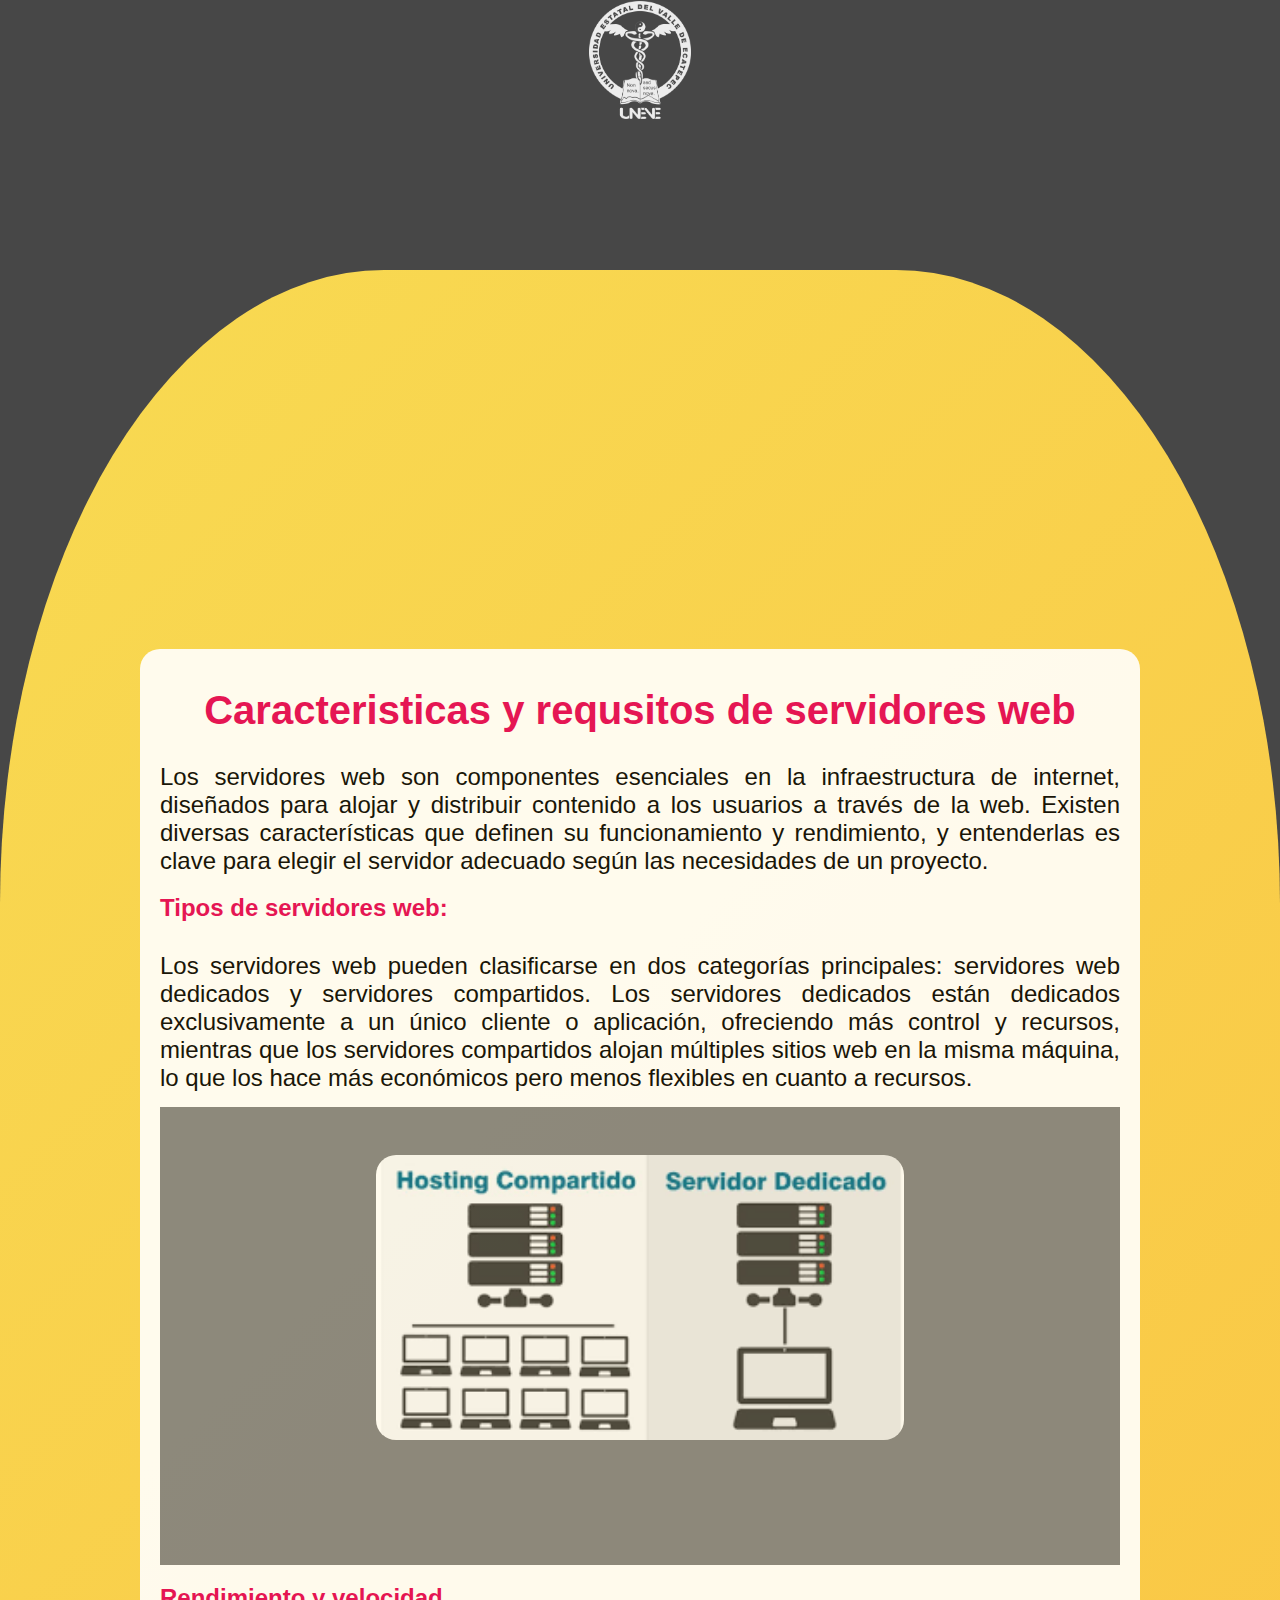
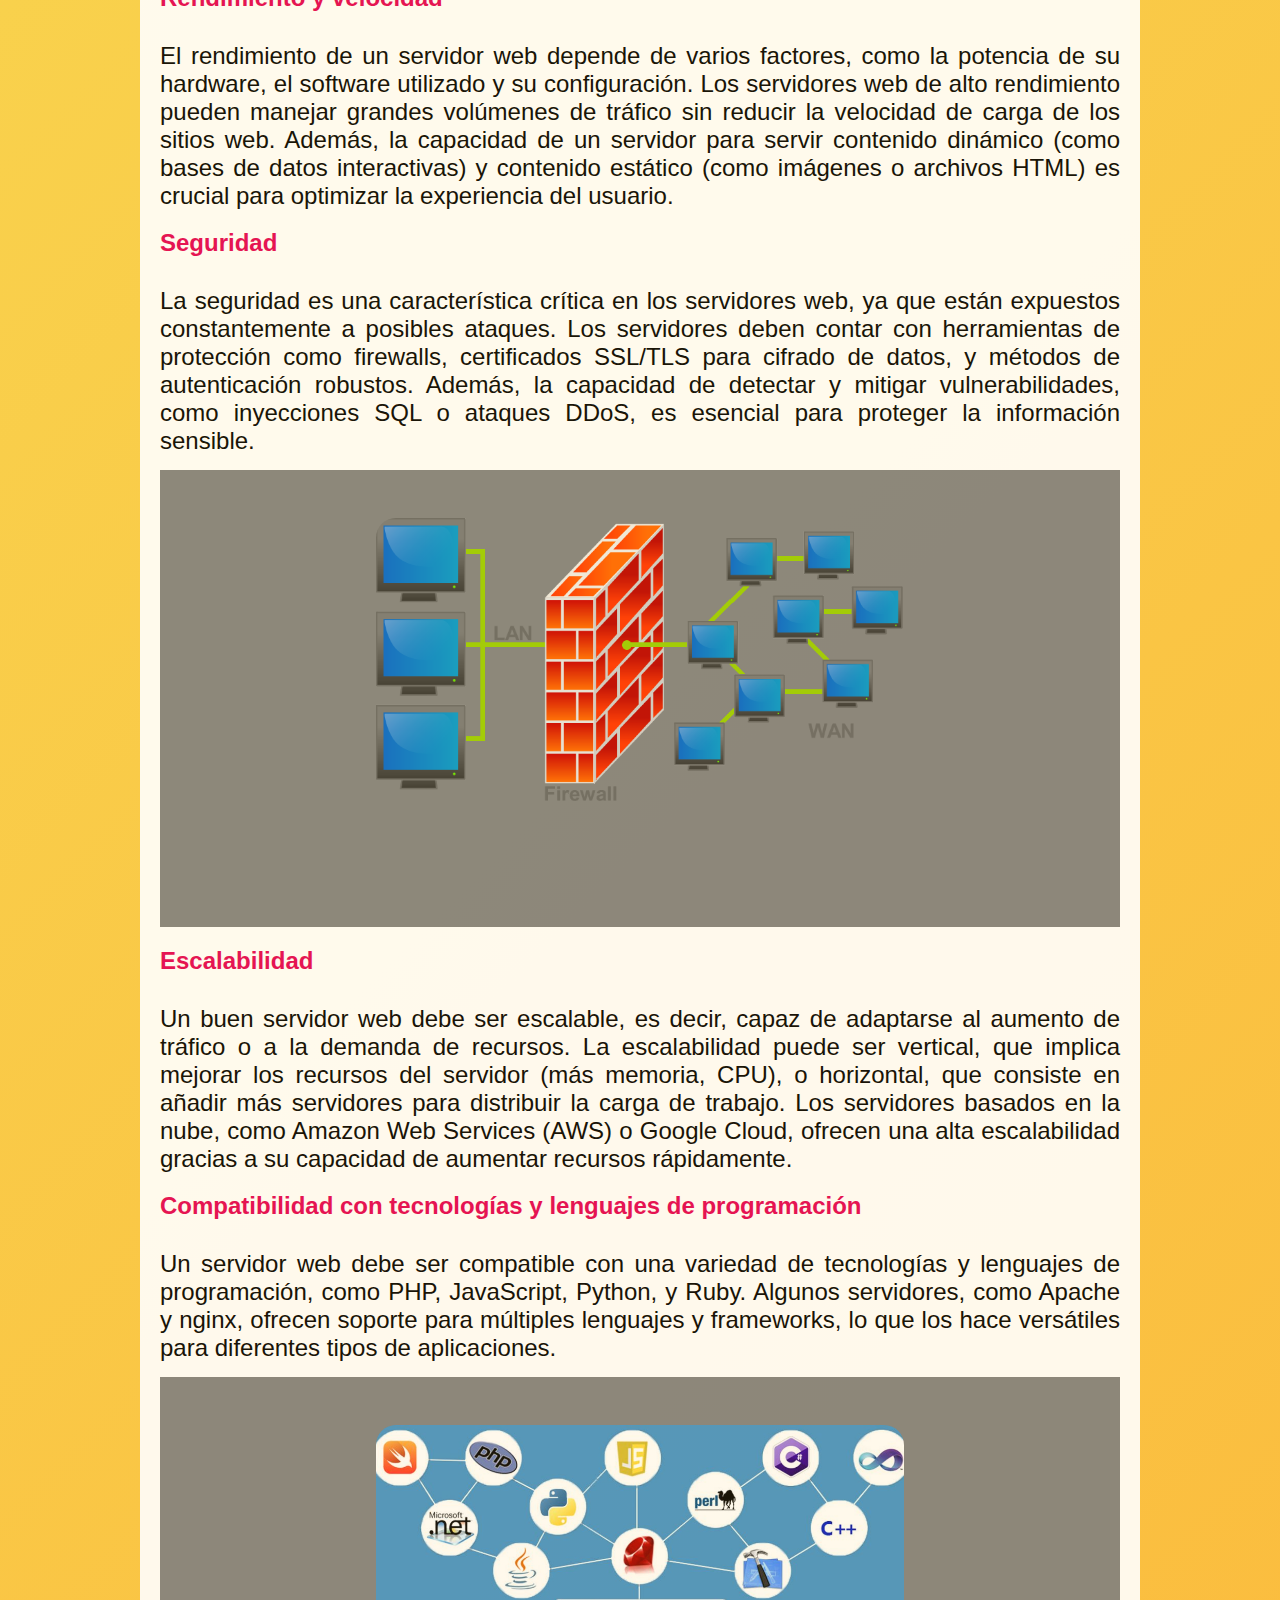
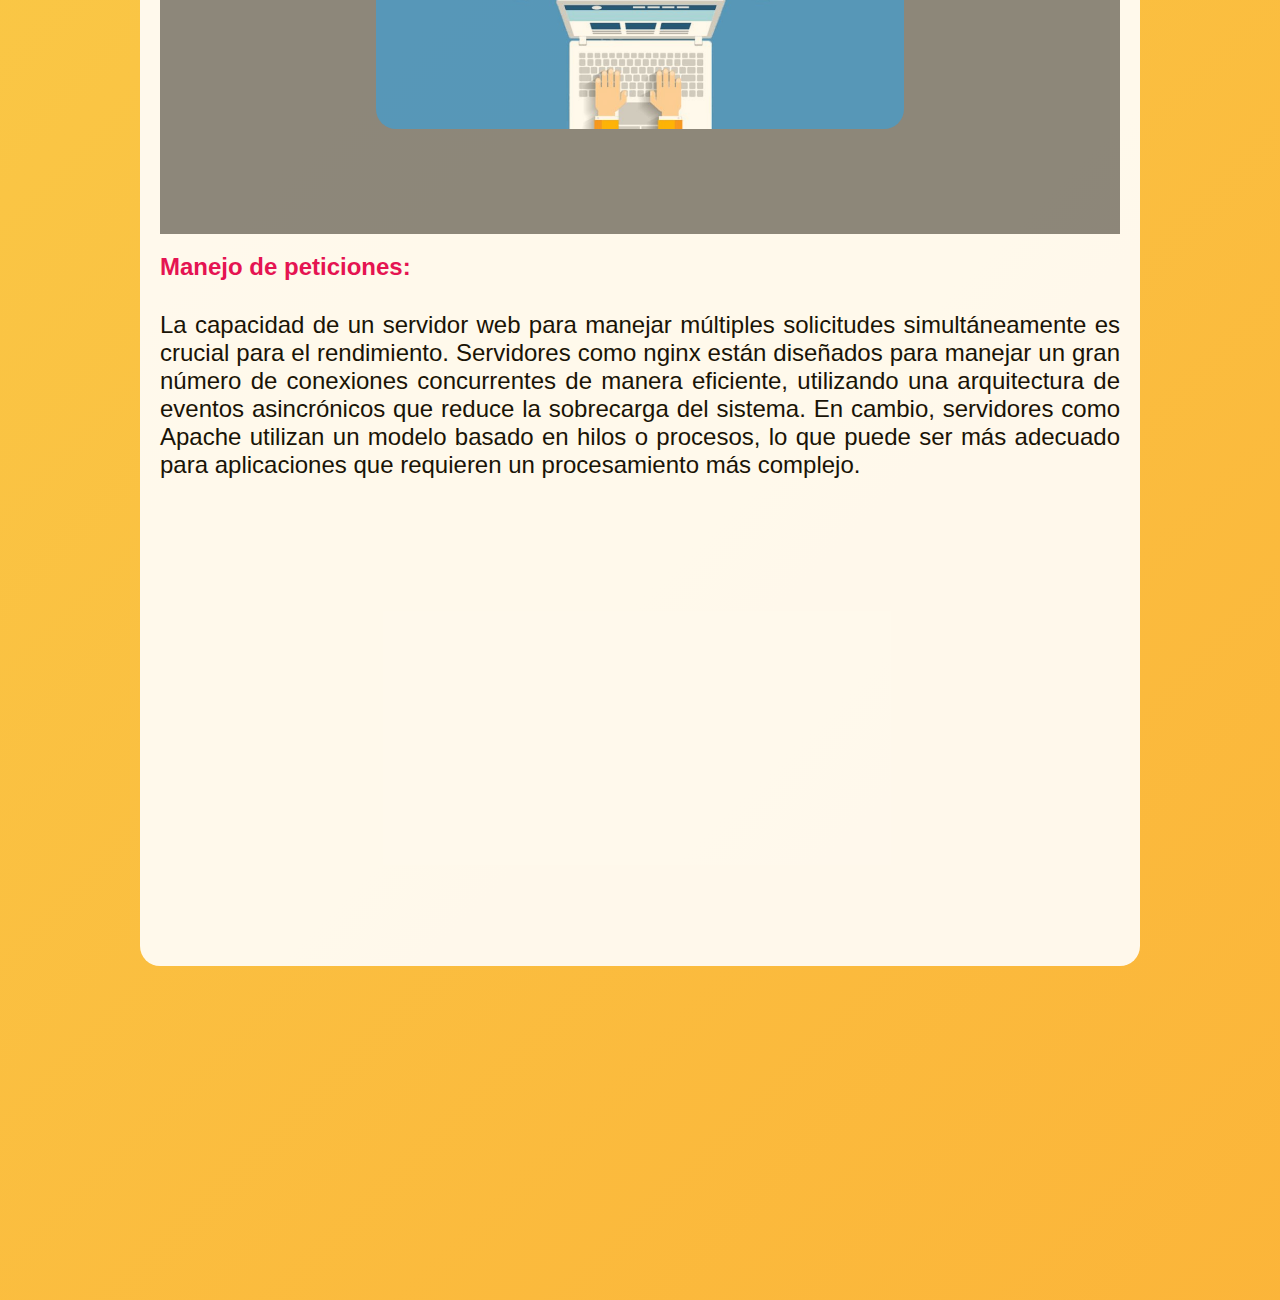
<file: Caracteristicas.html>
<!doctype html>
<html>
<head>
<meta charset="utf-8">
<title>Requisitos</title>
<link rel="icon" hreF="Imagenes/UNEVE.png">
<link rel="stylesheet" href="Css/caracteristicas.css">
</head>

<body>
	<div id="contenedor">
	</div>
	<div id="contenedor2">
		<nav>

<table>
    <tr>
        <td colspan="4"><center><img src="Imagenes/UNEVE.png" id="logo"></center></td>
    </tr>
    <tr>
        <td class="animacion"><a href="Menu.html">MENU</a></td>
    </tr>
</table>
		</nav>
		
	<section id="accesibilidad">
<h1>Caracteristicas y requsitos de servidores web</h1>
		<p>Los servidores web son componentes esenciales en la infraestructura de internet, diseñados para alojar y distribuir contenido a los usuarios a través de la web. Existen diversas características que definen su funcionamiento y rendimiento, y entenderlas es clave para elegir el servidor adecuado según las necesidades de un proyecto.</p>
<h3>Tipos de servidores web:</h3>
<p>Los servidores web pueden clasificarse en dos categorías principales: servidores web dedicados y servidores compartidos. Los servidores dedicados están dedicados exclusivamente a un único cliente o aplicación, ofreciendo más control y recursos, mientras que los servidores compartidos alojan múltiples sitios web en la misma máquina, lo que los hace más económicos pero menos flexibles en cuanto a recursos.</p>
<div class="imagen"><center><img src="Imagenes/Hosting.png" width="50%" height="100%"></center></div>
<h3>Rendimiento y velocidad</h3>
<p>El rendimiento de un servidor web depende de varios factores, como la potencia de su hardware, el software utilizado y su configuración. Los servidores web de alto rendimiento pueden manejar grandes volúmenes de tráfico sin reducir la velocidad de carga de los sitios web. Además, la capacidad de un servidor para servir contenido dinámico (como bases de datos interactivas) y contenido estático (como imágenes o archivos HTML) es crucial para optimizar la experiencia del usuario.</p>
<h3>Seguridad</h3>
<p>La seguridad es una característica crítica en los servidores web, ya que están expuestos constantemente a posibles ataques. Los servidores deben contar con herramientas de protección como firewalls, certificados SSL/TLS para cifrado de datos, y métodos de autenticación robustos. Además, la capacidad de detectar y mitigar vulnerabilidades, como inyecciones SQL o ataques DDoS, es esencial para proteger la información sensible.</p>
	<div class="imagen"><center><img src="Imagenes/Firewall.png" width="50%" height="100%"></center></div>
<h3>Escalabilidad</h3>
<p>Un buen servidor web debe ser escalable, es decir, capaz de adaptarse al aumento de tráfico o a la demanda de recursos. La escalabilidad puede ser vertical, que implica mejorar los recursos del servidor (más memoria, CPU), o horizontal, que consiste en añadir más servidores para distribuir la carga de trabajo. Los servidores basados en la nube, como Amazon Web Services (AWS) o Google Cloud, ofrecen una alta escalabilidad gracias a su capacidad de aumentar recursos rápidamente.</p>
		<h3>Compatibilidad con tecnologías y lenguajes de programación</h3>
<p>Un servidor web debe ser compatible con una variedad de tecnologías y lenguajes de programación, como PHP, JavaScript, Python, y Ruby. Algunos servidores, como Apache y nginx, ofrecen soporte para múltiples lenguajes y frameworks, lo que los hace versátiles para diferentes tipos de aplicaciones.</p>
		<div class="imagen"><center><img src="Imagenes/lenguajes.jpeg" ></center></div>
<h3>Manejo de peticiones:</h3>
<p>La capacidad de un servidor web para manejar múltiples solicitudes simultáneamente es crucial para el rendimiento. Servidores como nginx están diseñados para manejar un gran número de conexiones concurrentes de manera eficiente, utilizando una arquitectura de eventos asincrónicos que reduce la sobrecarga del sistema. En cambio, servidores como Apache utilizan un modelo basado en hilos o procesos, lo que puede ser más adecuado para aplicaciones que requieren un procesamiento más complejo.</p>
    </section>
	</div>
</body>
</html>
</file>
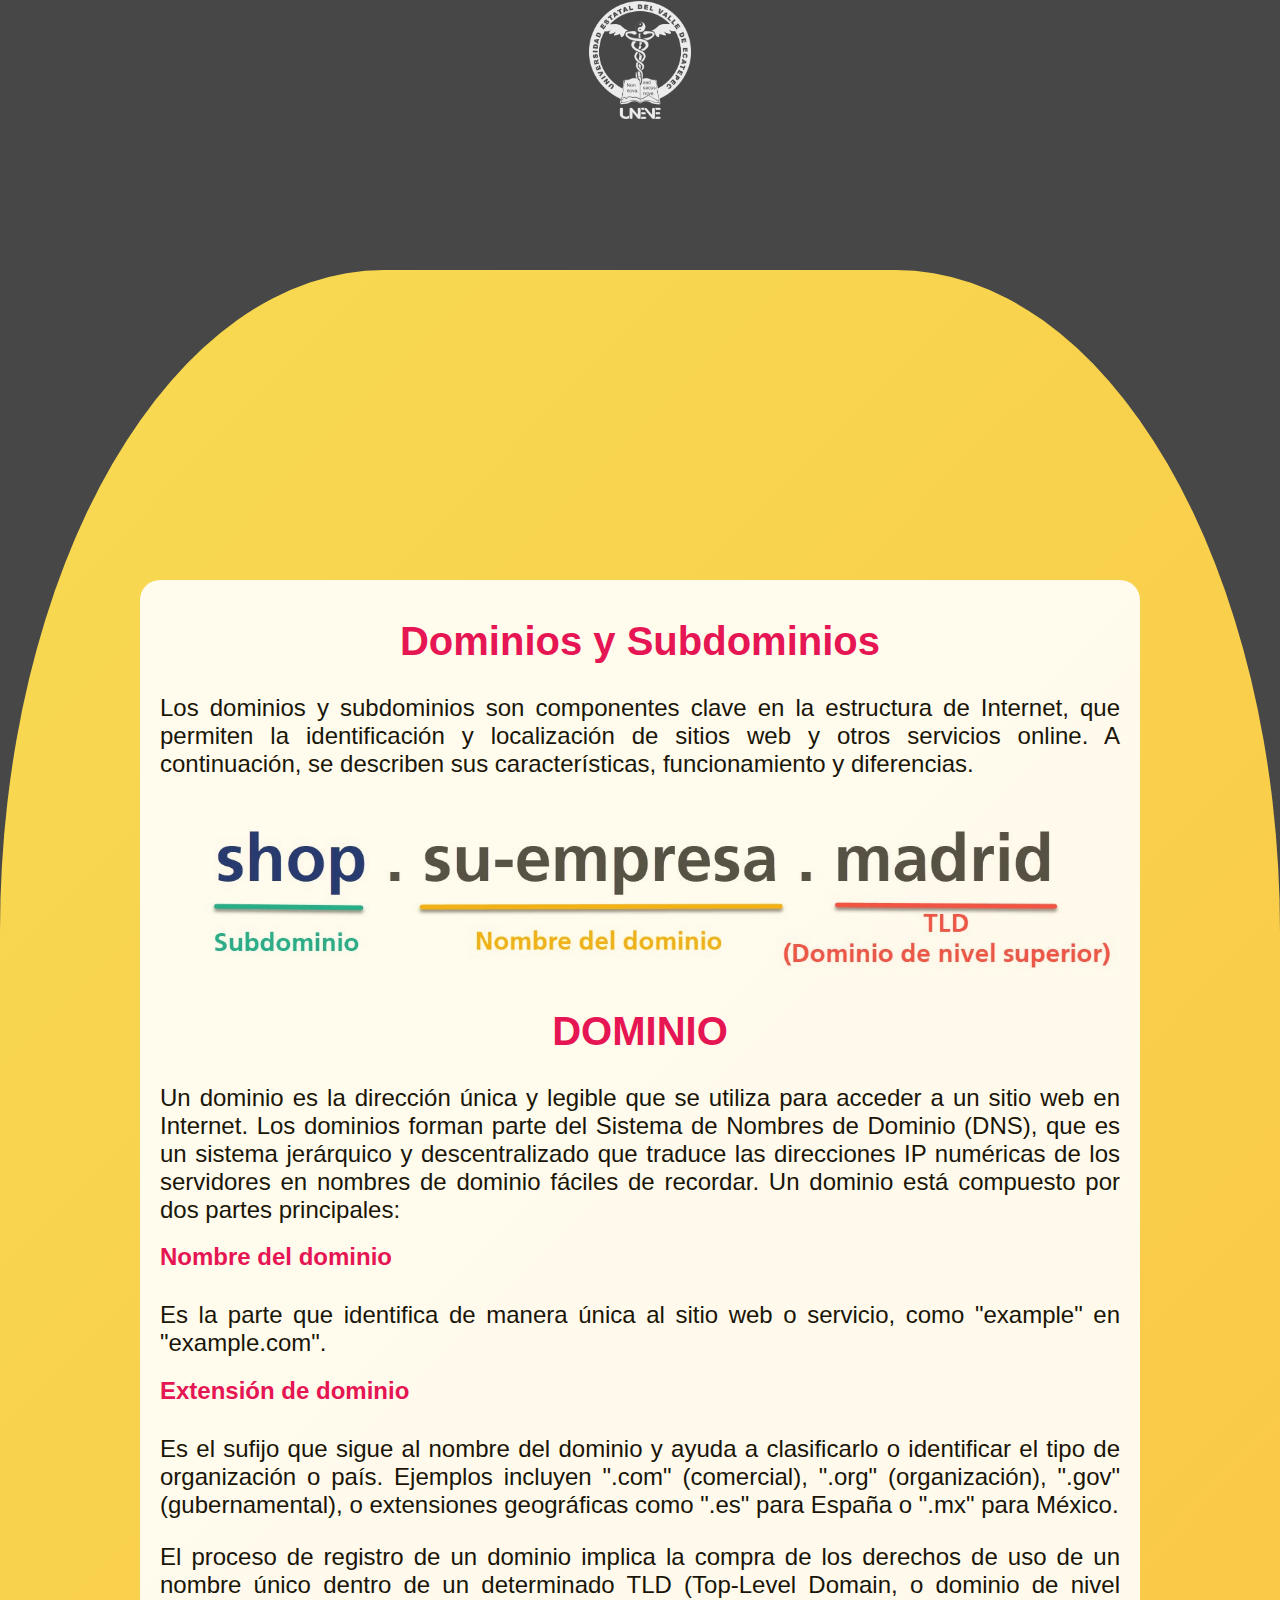
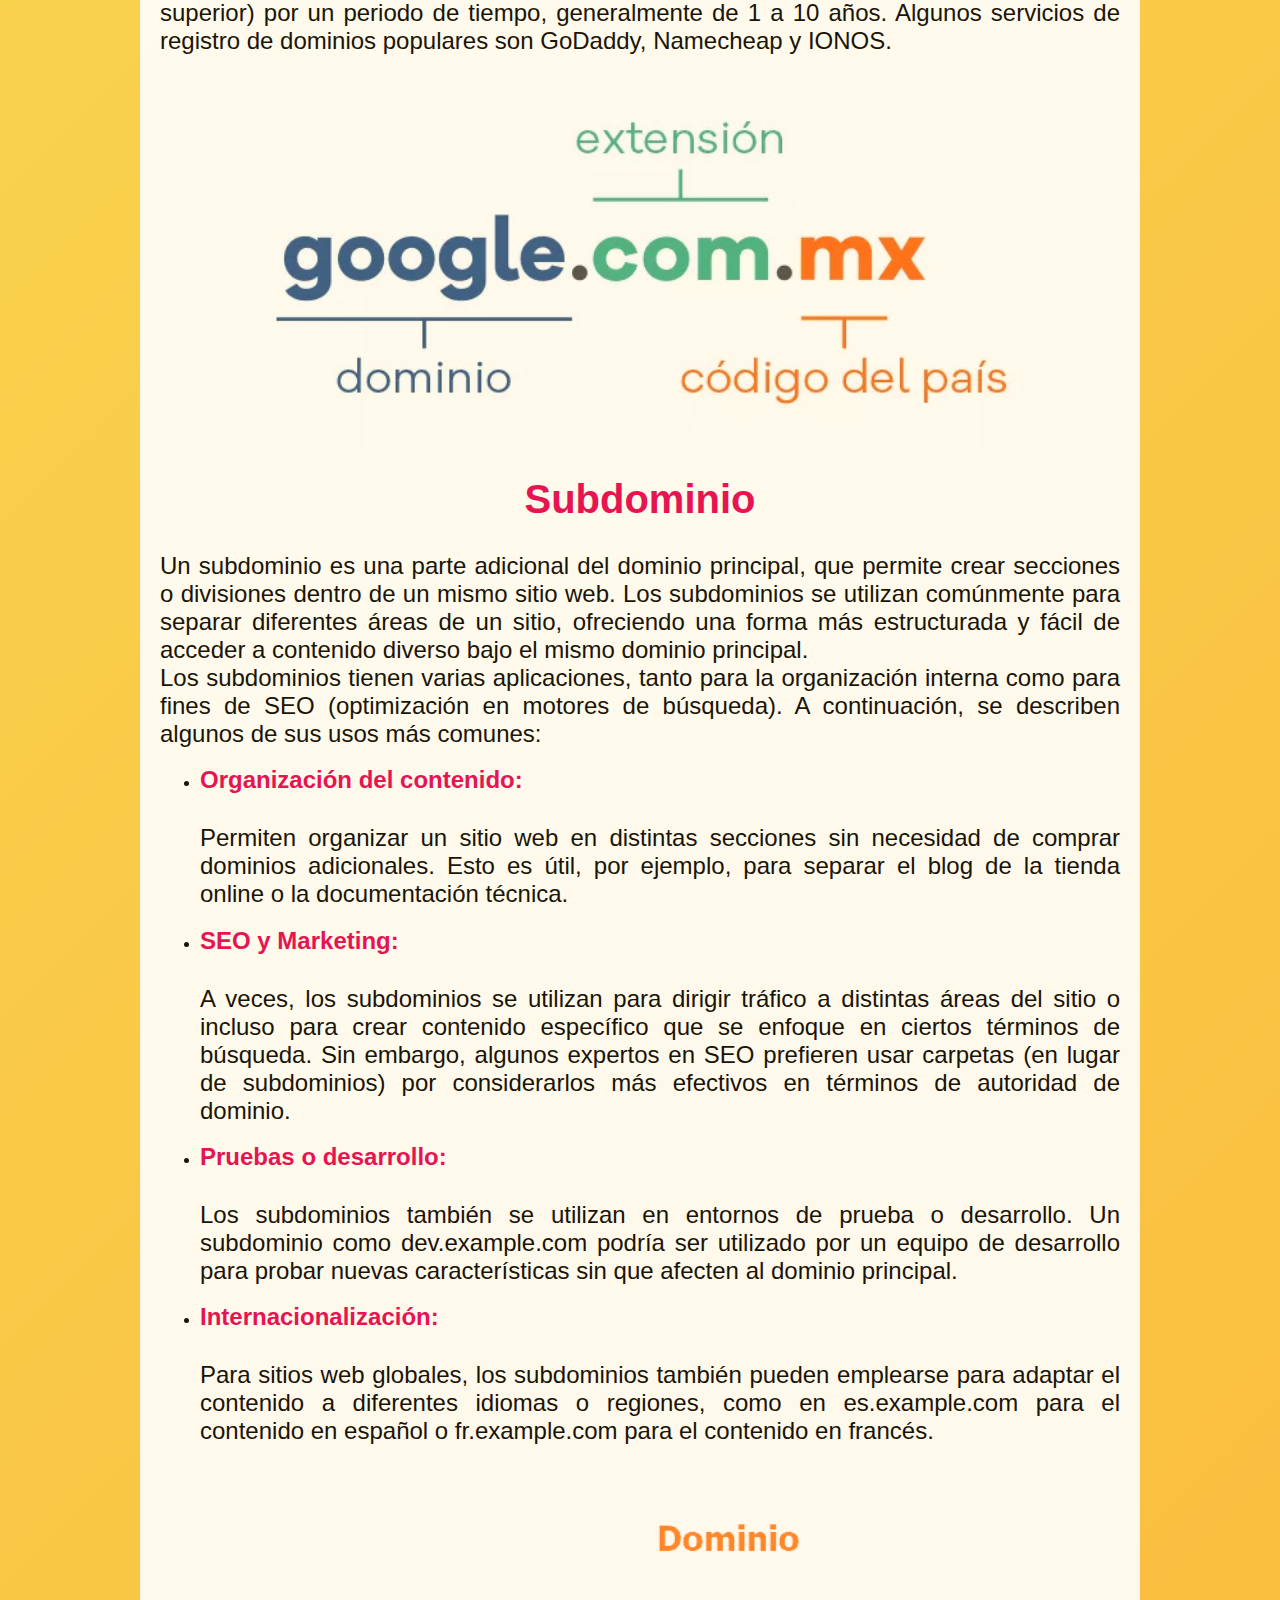
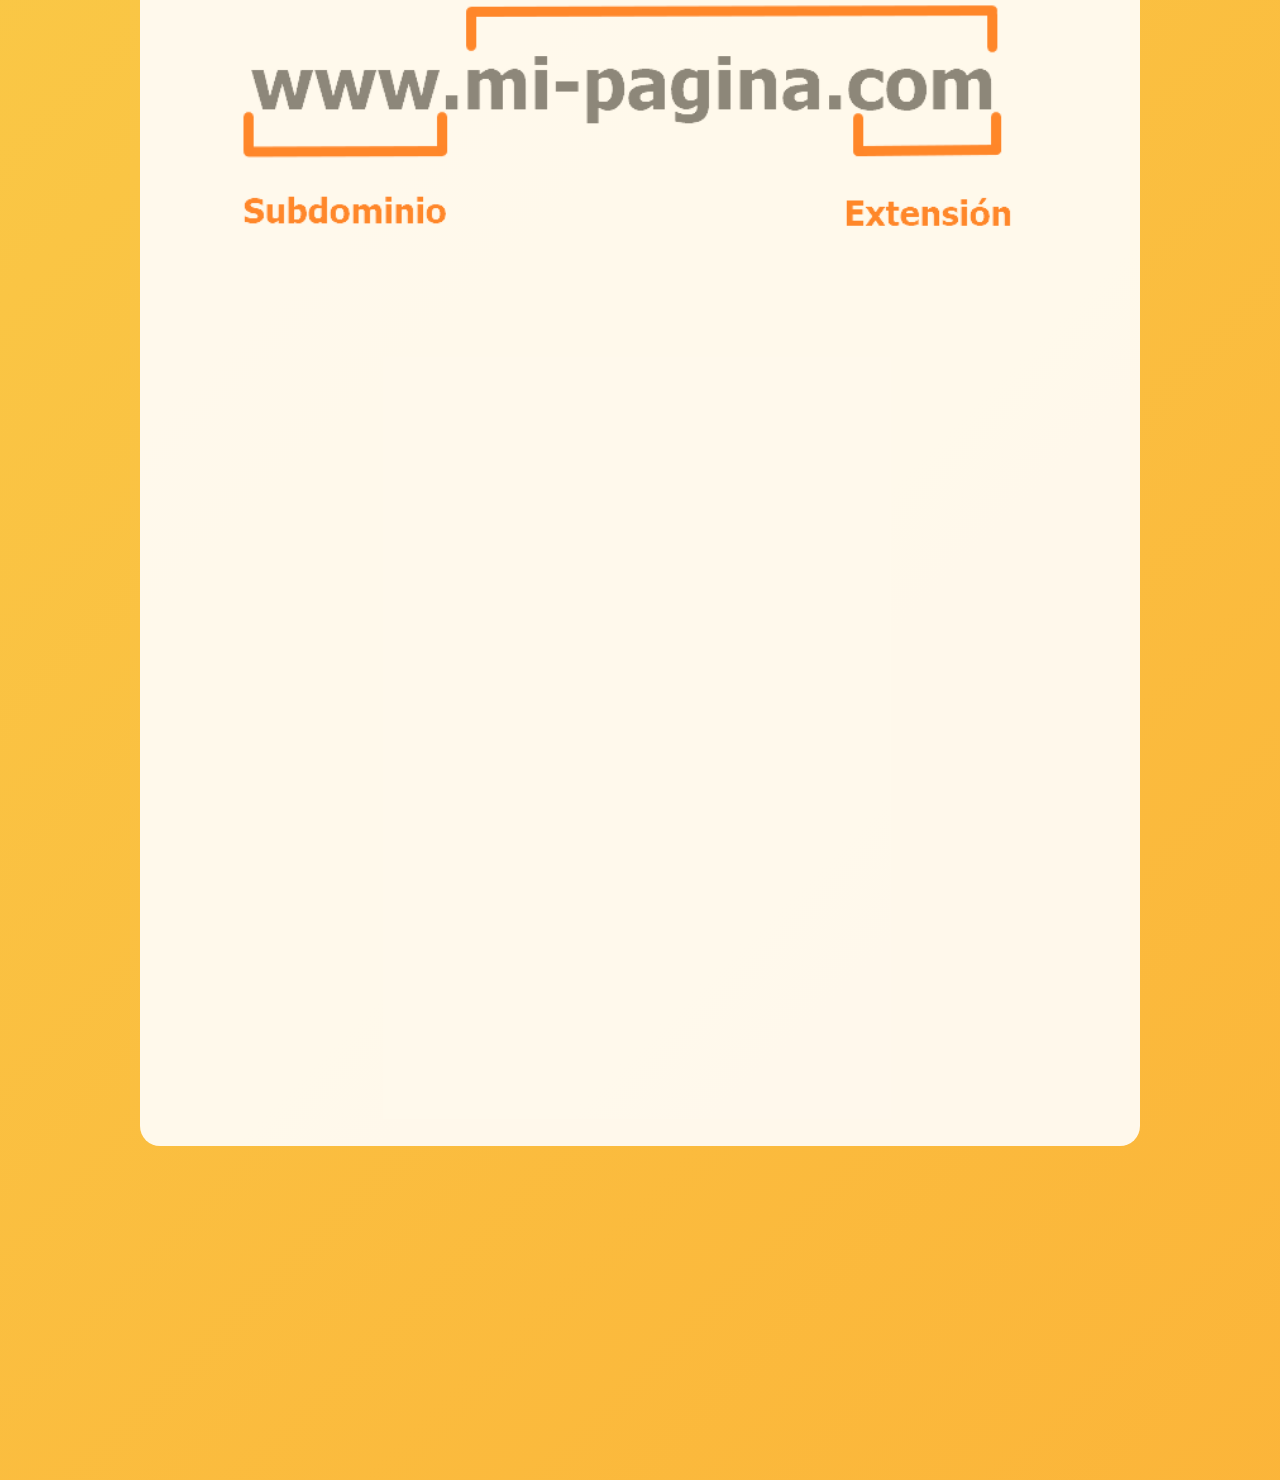
<file: Dominio y subdominio.html>
<!doctype html>
<html>
<head>
<meta charset="utf-8">
<title>Dominio y subdominio</title>
<link rel="icon" hreF="Imagenes/UNEVE.png">
<link rel="stylesheet" href="Css/dominios.css">
</head>

<body>
	<div id="contenedor">
	</div>
	<div id="contenedor2">
		<nav>

<table>
    <tr>
        <td colspan="4"><center><img src="Imagenes/UNEVE.png" id="logo"></center></td>
    </tr>
    <tr>
        <td class="animacion"><a href="Menu.html">MENU</a></td>
    </tr>
</table>
		</nav>
		
	<section id="accesibilidad">
		<h1>Dominios y Subdominios</h1>
<p>Los dominios y subdominios son componentes clave en la estructura de Internet, que permiten la identificación y localización de sitios web y otros servicios online. A continuación, se describen sus características, funcionamiento y diferencias.</p>
		<img src="Imagenes/dominio.png">
		<h1>DOMINIO</h1>
<p>Un dominio es la dirección única y legible que se utiliza para acceder a un sitio web en Internet. Los dominios forman parte del Sistema de Nombres de Dominio (DNS), que es un sistema jerárquico y descentralizado que traduce las direcciones IP numéricas de los servidores en nombres de dominio fáciles de recordar. Un dominio está compuesto por dos partes principales:</p>
<h3>Nombre del dominio</h3>
<p>Es la parte que identifica de manera única al sitio web o servicio, como "example" en "example.com".</p>

<h3>Extensión de dominio</h3>
<p>Es el sufijo que sigue al nombre del dominio y ayuda a clasificarlo o identificar el tipo de organización o país. Ejemplos incluyen ".com" (comercial), ".org" (organización), ".gov" (gubernamental), o extensiones geográficas como ".es" para España o ".mx" para México.</p>
<p>El proceso de registro de un dominio implica la compra de los derechos de uso de un nombre único dentro de un determinado TLD (Top-Level Domain, o dominio de nivel superior) por un periodo de tiempo, generalmente de 1 a 10 años. Algunos servicios de registro de dominios populares son GoDaddy, Namecheap y IONOS.</p>
<img src="Imagenes/mx.webp">
		
<h1>Subdominio</h1>
<p>Un subdominio es una parte adicional del dominio principal, que permite crear secciones o divisiones dentro de un mismo sitio web. Los subdominios se utilizan comúnmente para separar diferentes áreas de un sitio, ofreciendo una forma más estructurada y fácil de acceder a contenido diverso bajo el mismo dominio principal.<br>
Los subdominios tienen varias aplicaciones, tanto para la organización interna como para fines de SEO (optimización en motores de búsqueda). A continuación, se describen algunos de sus usos más comunes:</p>
		
<ul>
  <li>
    <h3>Organización del contenido:</h3>
    <p>Permiten organizar un sitio web en distintas secciones sin necesidad de comprar dominios adicionales. Esto es útil, por ejemplo, para separar el blog de la tienda online o la documentación técnica.</p>
  </li>
  <li>
    <h3>SEO y Marketing:</h3>
    <p>A veces, los subdominios se utilizan para dirigir tráfico a distintas áreas del sitio o incluso para crear contenido específico que se enfoque en ciertos términos de búsqueda. Sin embargo, algunos expertos en SEO prefieren usar carpetas (en lugar de subdominios) por considerarlos más efectivos en términos de autoridad de dominio.</p>
  </li>
  <li>
    <h3>Pruebas o desarrollo:</h3>
    <p>Los subdominios también se utilizan en entornos de prueba o desarrollo. Un subdominio como dev.example.com podría ser utilizado por un equipo de desarrollo para probar nuevas características sin que afecten al dominio principal.</p>
  </li>
  <li>
    <h3>Internacionalización:</h3>
    <p>Para sitios web globales, los subdominios también pueden emplearse para adaptar el contenido a diferentes idiomas o regiones, como en es.example.com para el contenido en español o fr.example.com para el contenido en francés.</p>
  </li>
</ul>
<img src="Imagenes/subdominio.png">
    </section>
	</div>
</body>
</html>
</file>
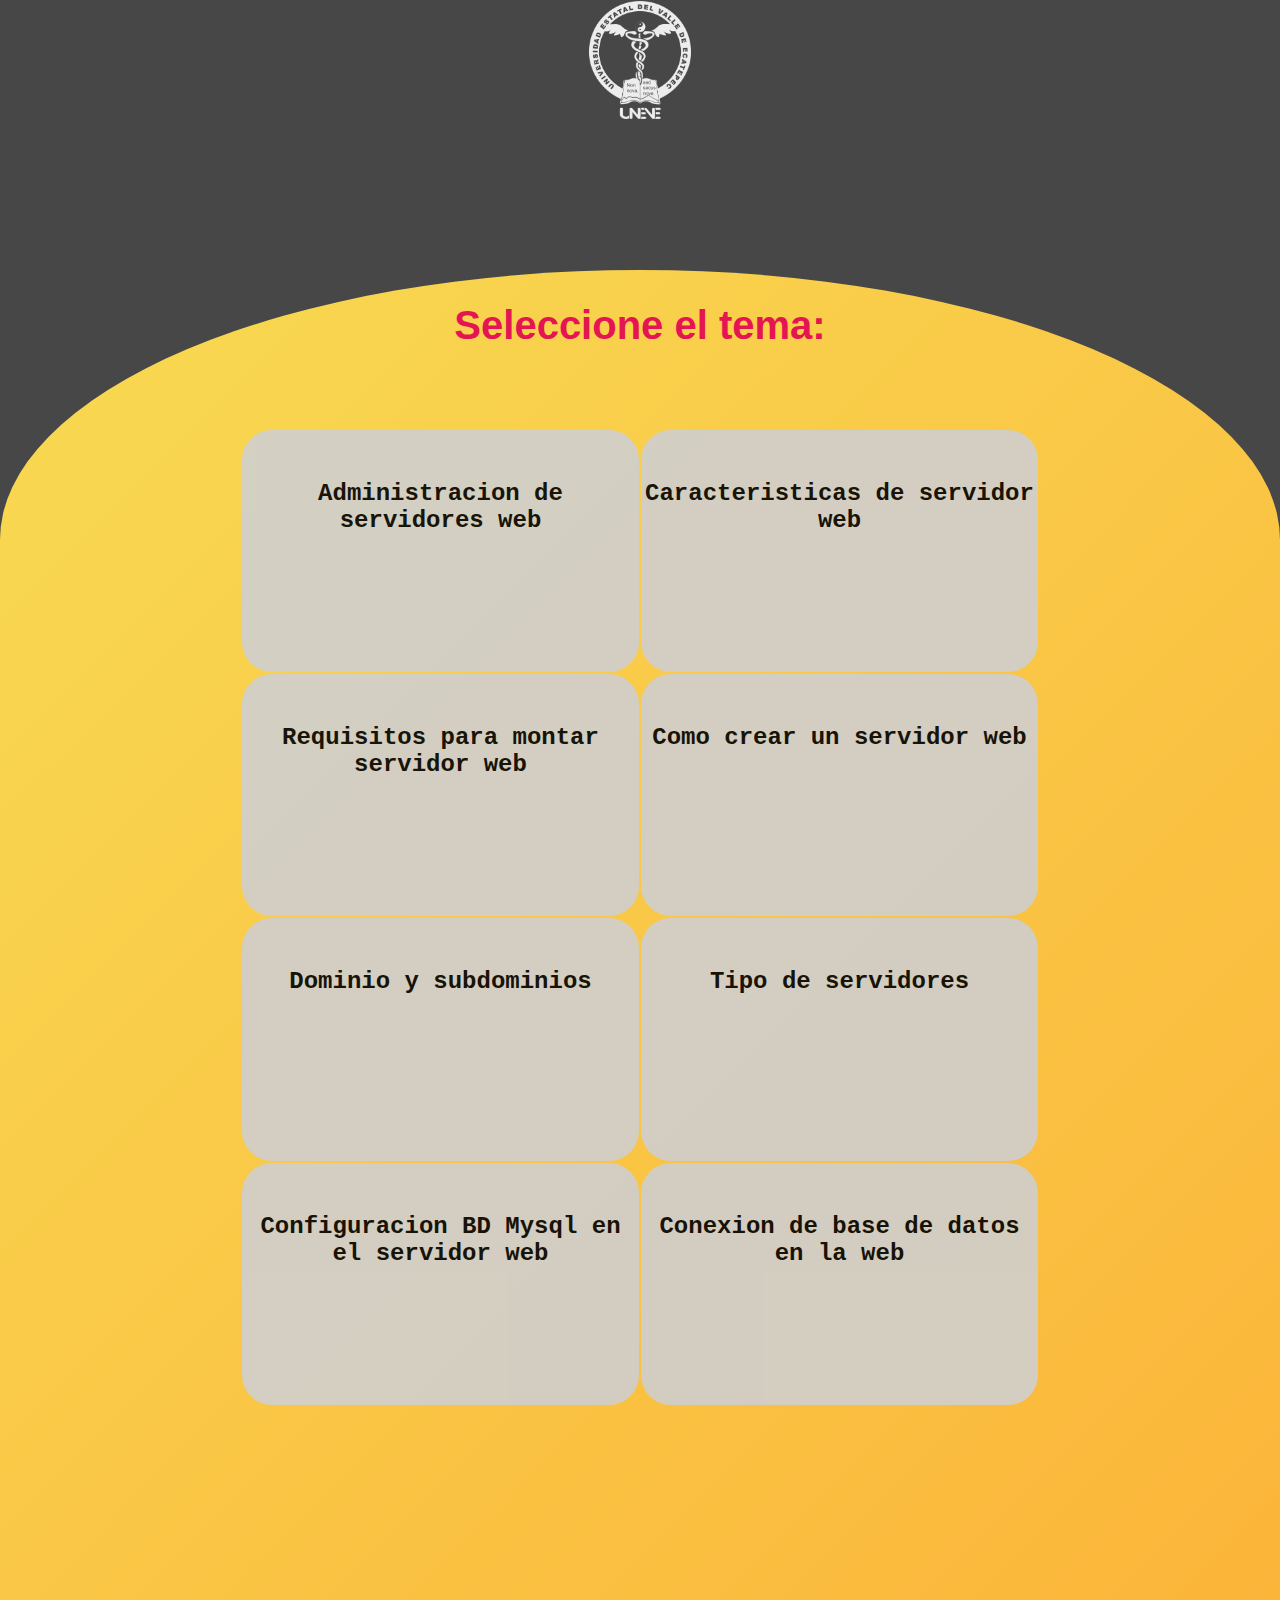
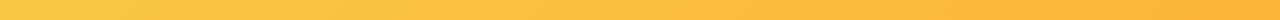
<file: Menu.html>
<!doctype html>
<html>
<head>
<meta charset="utf-8">
<title>Inicio</title>
<link rel="icon" hreF="Imagenes/UNEVE.png">
<link rel="stylesheet" href="Css/menu.css">
</head>

<body>
	<div id="contenedor">
	</div>
	<div id="contenedor2">
		<nav>

<table>
    <tr>
        <td colspan="4"><center><img src="Imagenes/UNEVE.png" id="logo"></center></td>
    </tr>
</table>
		</nav>
		<section id="accesibilidad">
	<h1>Seleccione el tema:</h1>
			<table id="temas">
    <tr>
        <td class="unidad"><a href="Administracion.html">Administracion de servidores web</a></td>
        <td class="unidad"><a href="Requisitos.html">Caracteristicas de servidor web</a></td>
    </tr>
    <tr>
        <td class="unidad"><a href="Caracteristicas.html">Requisitos para montar servidor web</a></td>
        <td class="unidad"><a href="Ejemplo.html">Como crear un servidor web</a></td>
    </tr>
    <tr>
        <td class="unidad"><a href="Dominio y subdominio.html">Dominio y subdominios</a></td>
        <td class="unidad"><a href="tipo de servidores.html">Tipo de servidores</a></td>
    </tr>
	<tr>
        <td class="unidad"><a href="Configurar base de datos.html">Configuracion BD Mysql en el servidor web</a></td>
        <td class="unidad"><a href="conexion base de datos.html">Conexion de base de datos en la web</a></td>
    </tr>
</table>
			
    </section>
	</div>
</body>
</html>
</file>
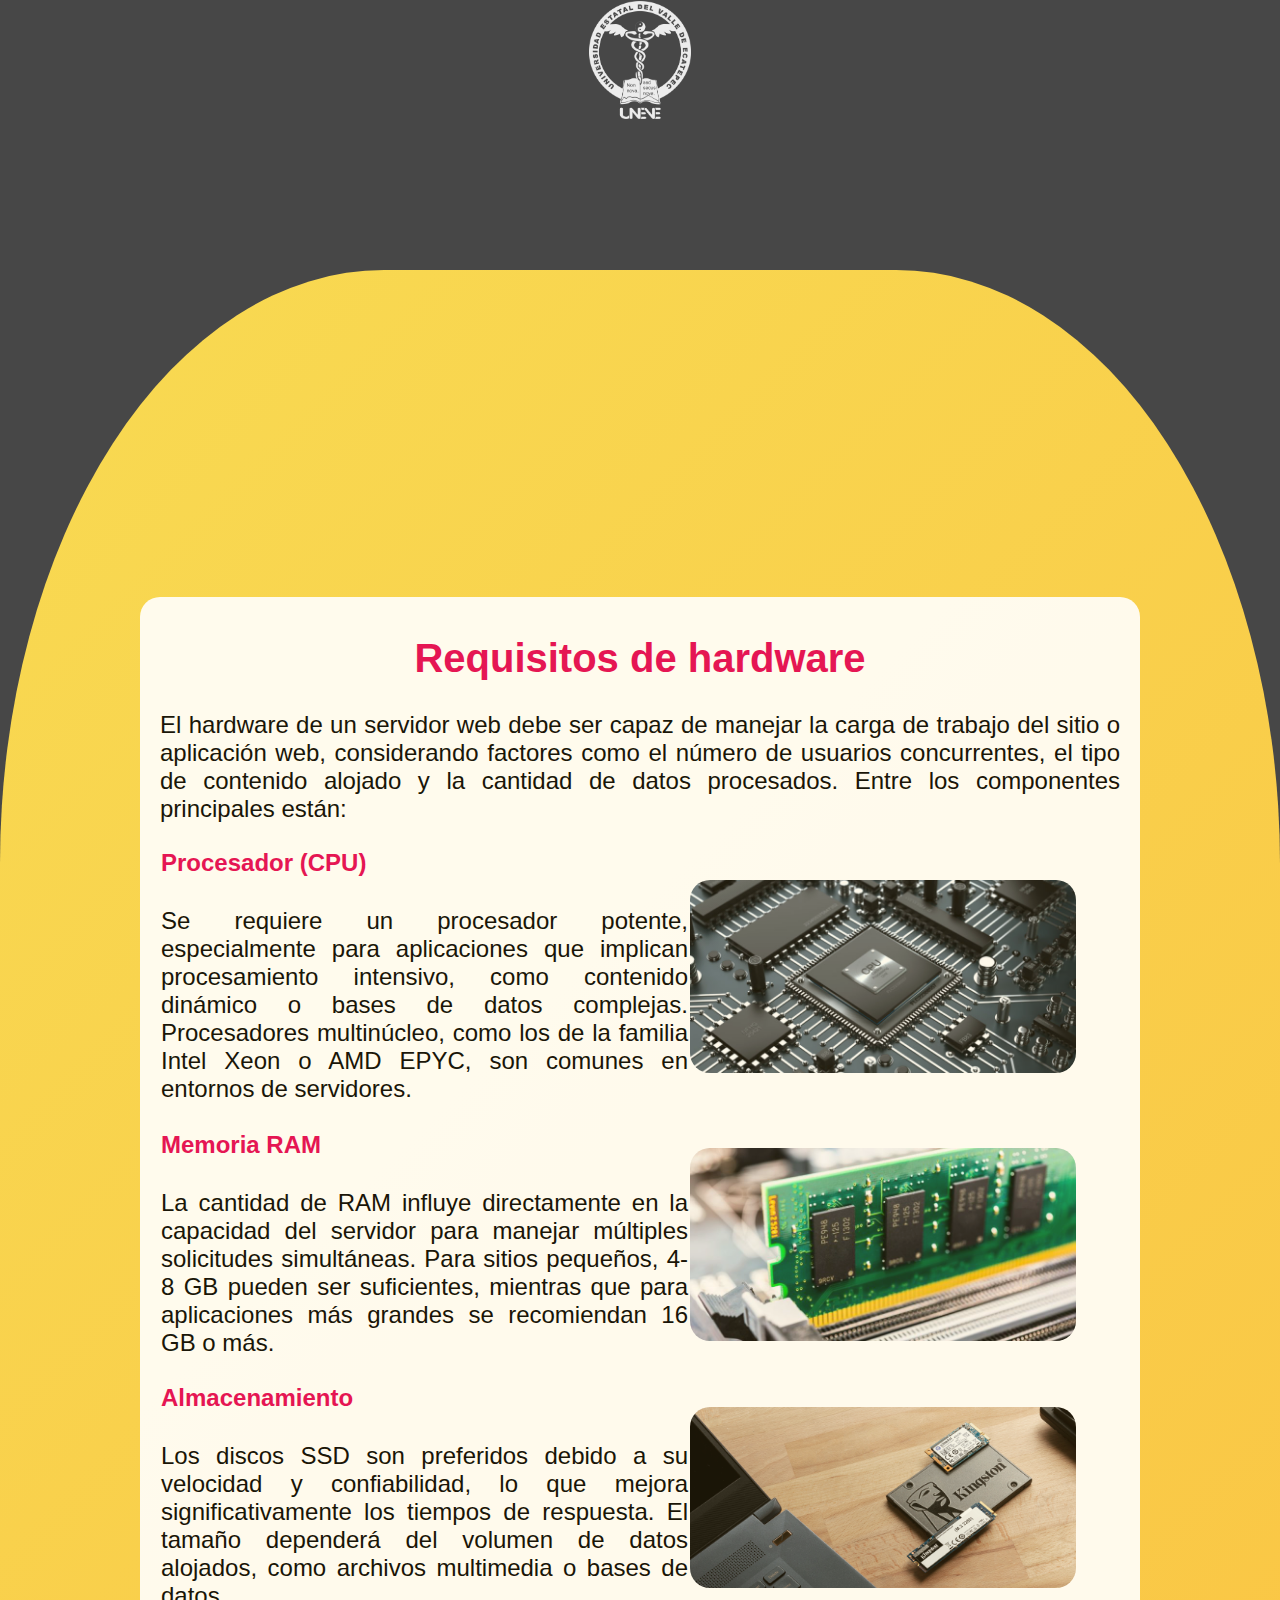
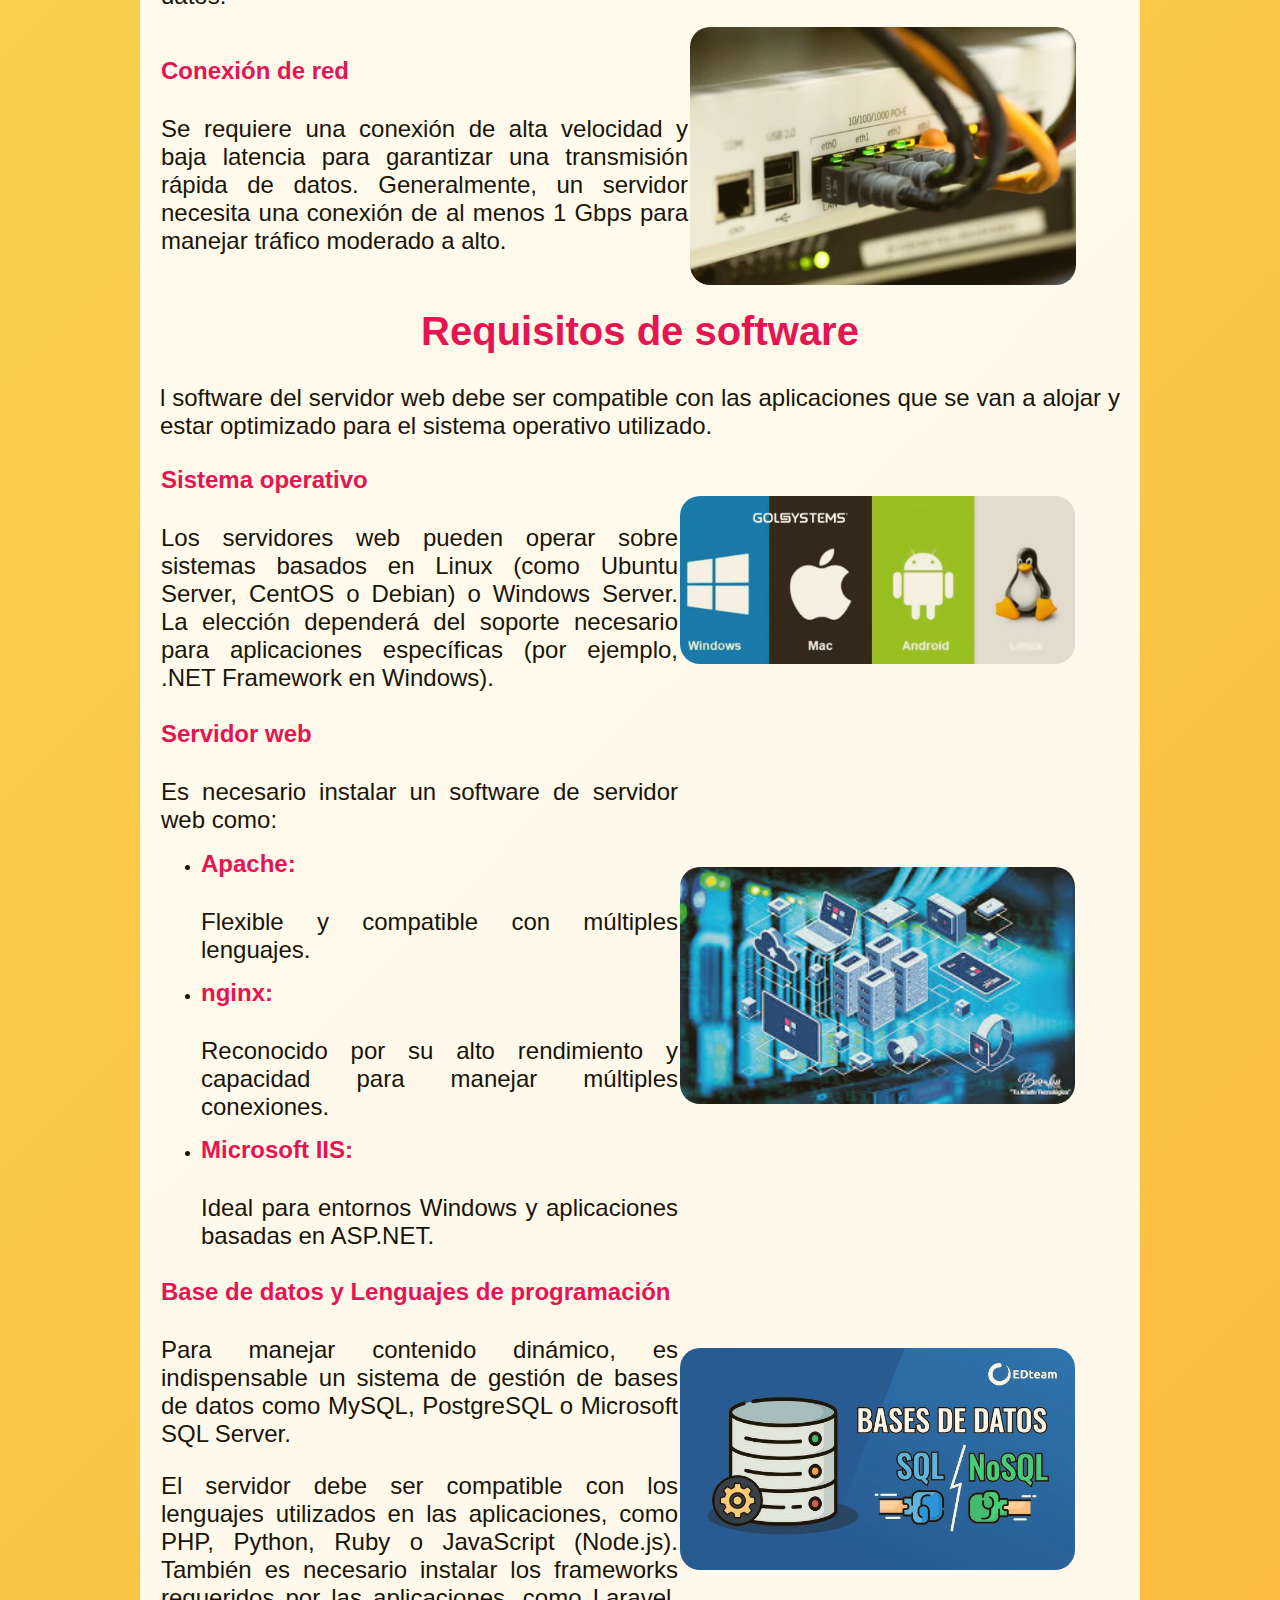
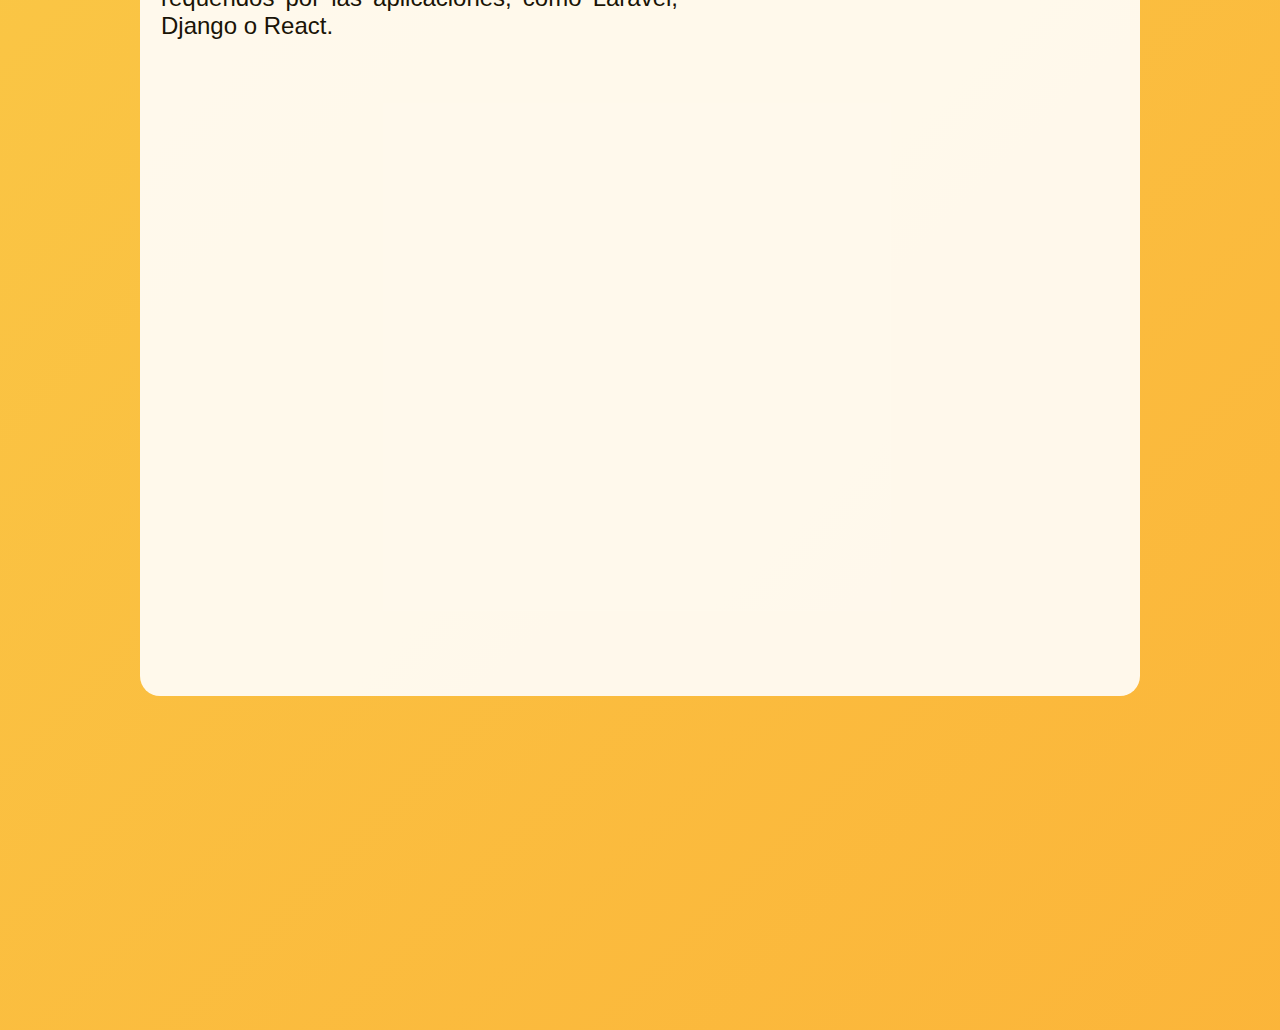
<file: Requisitos.html>
<!doctype html>
<html>
<head>
<meta charset="utf-8">
<title>Caracterisitcas</title>
<link rel="icon" hreF="Imagenes/UNEVE.png">
<link rel="stylesheet" href="Css/requsitos.css">
</head>

<body>
	<div id="contenedor">
	</div>
	<div id="contenedor2">
		<nav>

<table>
    <tr>
        <td colspan="4"><center><img src="Imagenes/UNEVE.png" id="logo"></center></td>
    </tr>
    <tr>
        <td class="animacion"><a href="Menu.html">MENU</a></td>
    </tr>
</table>
		</nav>
		
	<section id="accesibilidad">
<h1>Requisitos de hardware</h1>
<p>El hardware de un servidor web debe ser capaz de manejar la carga de trabajo del sitio o aplicación web, considerando factores como el número de usuarios concurrentes, el tipo de contenido alojado y la cantidad de datos procesados. Entre los componentes principales están:</p>

<table style="border-collapse: collapse; width: 100%; text-align: left;">
  <tr>
    <td>
      <h3>Procesador (CPU)</h3>
      <p>Se requiere un procesador potente, especialmente para aplicaciones que implican procesamiento intensivo, como contenido dinámico o bases de datos complejas. Procesadores multinúcleo, como los de la familia Intel Xeon o AMD EPYC, son comunes en entornos de servidores.</p>
    </td>
    <td><img src="Imagenes/cpu.jpg"></td>
  </tr>
  <tr>
    <td>
      <h3>Memoria RAM</h3>
      <p>La cantidad de RAM influye directamente en la capacidad del servidor para manejar múltiples solicitudes simultáneas. Para sitios pequeños, 4-8 GB pueden ser suficientes, mientras que para aplicaciones más grandes se recomiendan 16 GB o más.</p>
    </td>
    <td><img src="Imagenes/RAM.jpg"></td>
  </tr>
  <tr>
    <td>
      <h3>Almacenamiento</h3>
      <p>Los discos SSD son preferidos debido a su velocidad y confiabilidad, lo que mejora significativamente los tiempos de respuesta. El tamaño dependerá del volumen de datos alojados, como archivos multimedia o bases de datos.</p>
    </td>
    <td><img src="Imagenes/SSD.jpg"></td>
  </tr>
  <tr>
    <td>
      <h3>Conexión de red</h3>
      <p>Se requiere una conexión de alta velocidad y baja latencia para garantizar una transmisión rápida de datos. Generalmente, un servidor necesita una conexión de al menos 1 Gbps para manejar tráfico moderado a alto.</p>
    </td>
    <td><img src="Imagenes/RED.jpg"></td>
  </tr>
</table>
	<h1>Requisitos de software</h1>
<p>l software del servidor web debe ser compatible con las aplicaciones que se van a alojar y estar optimizado para el sistema operativo utilizado.</p>
		
		<table style="border-collapse: collapse; width: 100%; text-align: left;">
  <tr>
    <td>
      <h3>Sistema operativo</h3>
      <p>Los servidores web pueden operar sobre sistemas basados en Linux (como Ubuntu Server, CentOS o Debian) o Windows Server. La elección dependerá del soporte necesario para aplicaciones específicas (por ejemplo, .NET Framework en Windows).</p>
    </td>
    <td><img src="Imagenes/sistema.png"></td>
  </tr>
  <tr>
    <td>
      <h3>Servidor web</h3>
      <p>Es necesario instalar un software de servidor web como:</p>
<ul>
  <li>
    <h3>Apache:</h3>
    <p>Flexible y compatible con múltiples lenguajes.</p>
  </li>
  <li>
    <h3>nginx:</h3>
    <p>Reconocido por su alto rendimiento y capacidad para manejar múltiples conexiones.</p>
  </li>
  <li>
    <h3>Microsoft IIS:</h3>
    <p>Ideal para entornos Windows y aplicaciones basadas en ASP.NET.</p>
  </li>
</ul>
    </td>
    <td><img src="Imagenes/servidor.jpeg"></td>
  </tr>
  <tr>
    <td>
      <h3>Base de datos y Lenguajes de programación</h3>
      <p>Para manejar contenido dinámico, es indispensable un sistema de gestión de bases de datos como MySQL, PostgreSQL o Microsoft SQL Server.</p>
      <p>El servidor debe ser compatible con los lenguajes utilizados en las aplicaciones, como PHP, Python, Ruby o JavaScript (Node.js). También es necesario instalar los frameworks requeridos por las aplicaciones, como Laravel, Django o React.</p>
    </td>
    <td><img src="Imagenes/BD.jpg"></td>
  </tr>
</table>
    </section>
	</div>
</body>
</html>
</file>
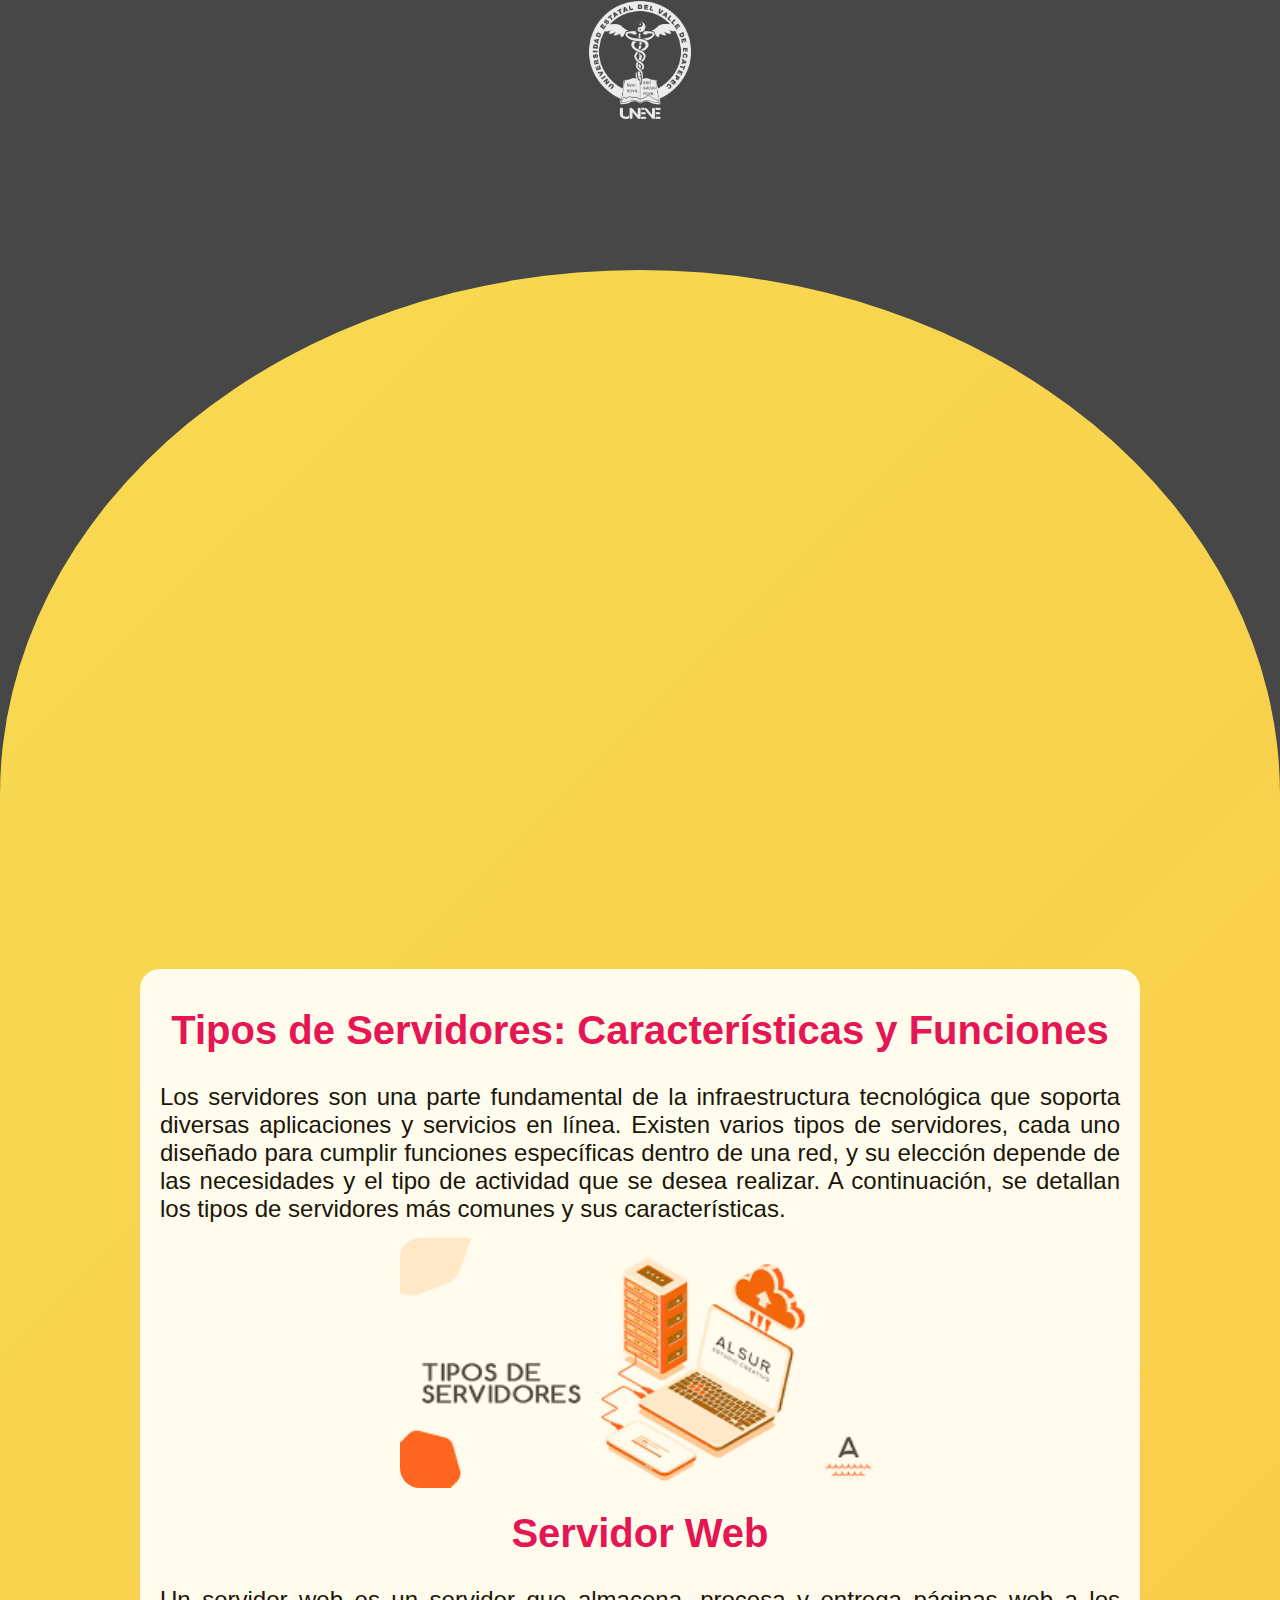
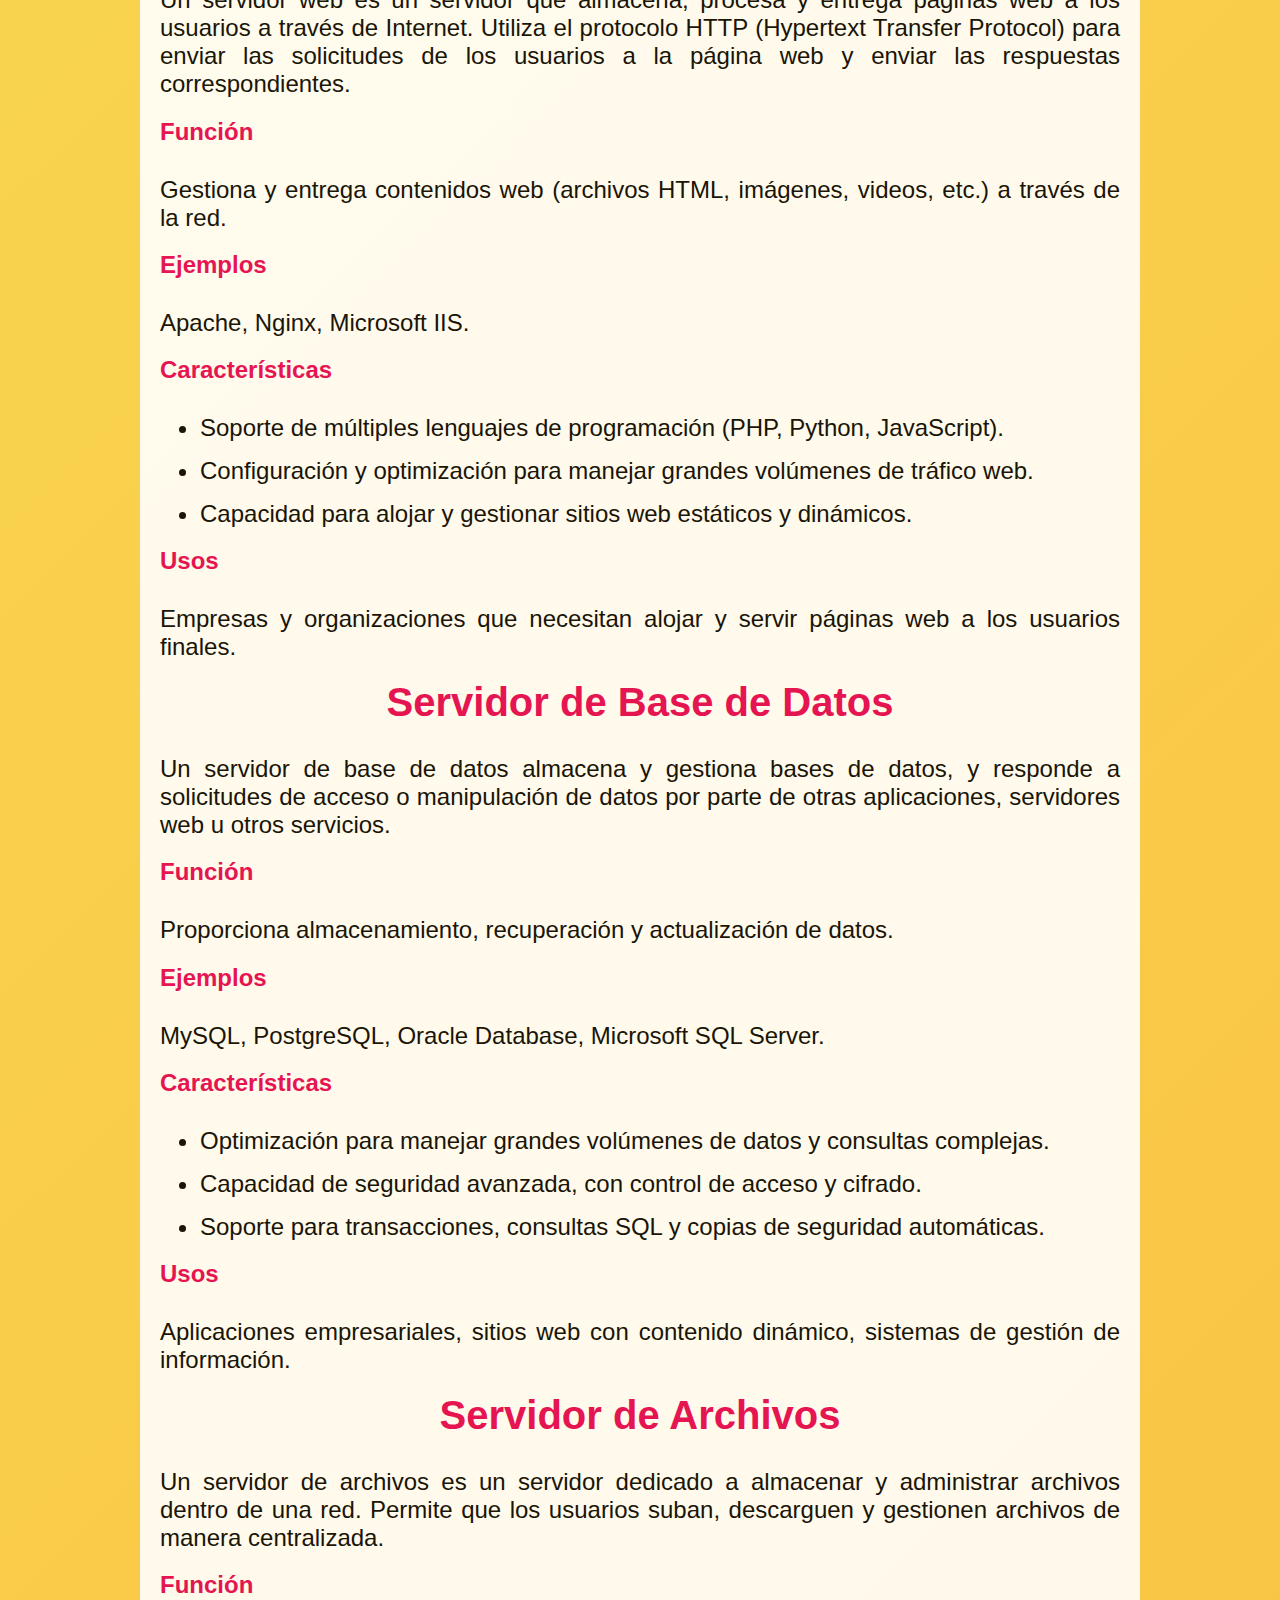
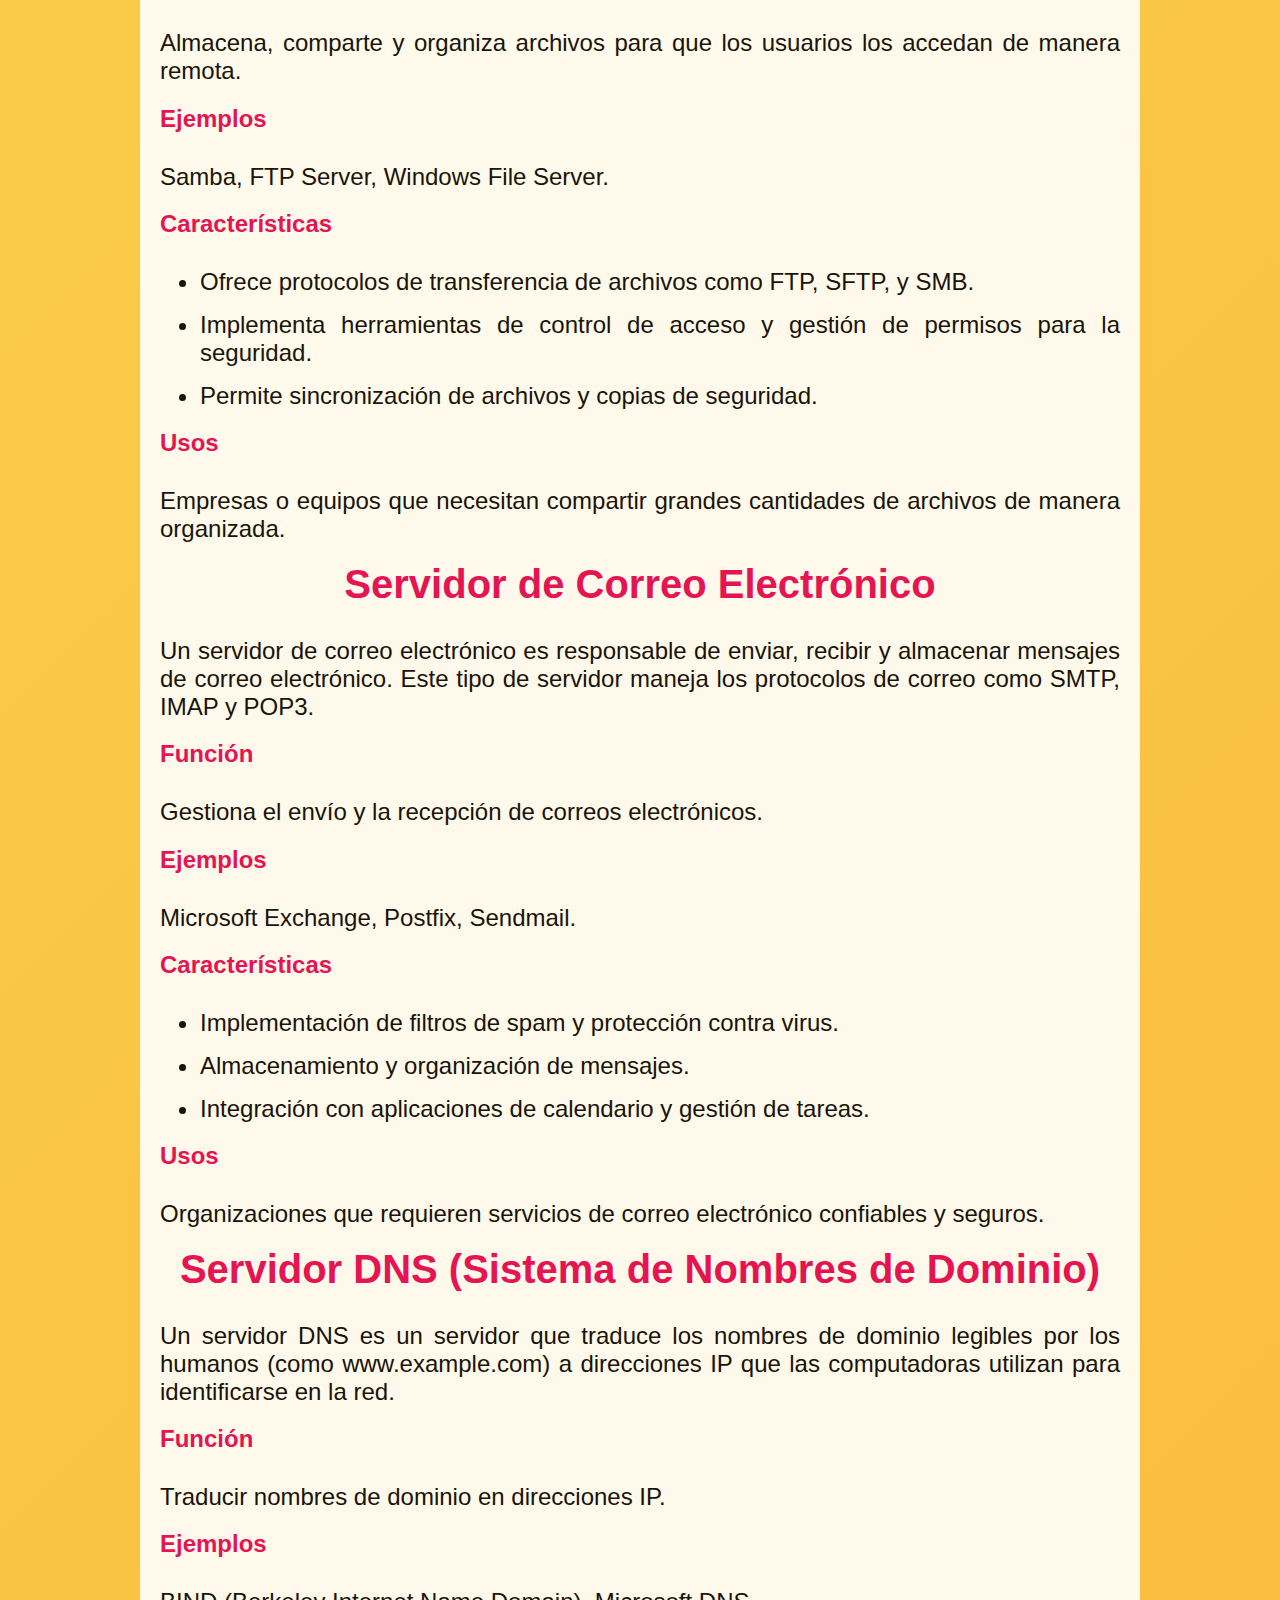
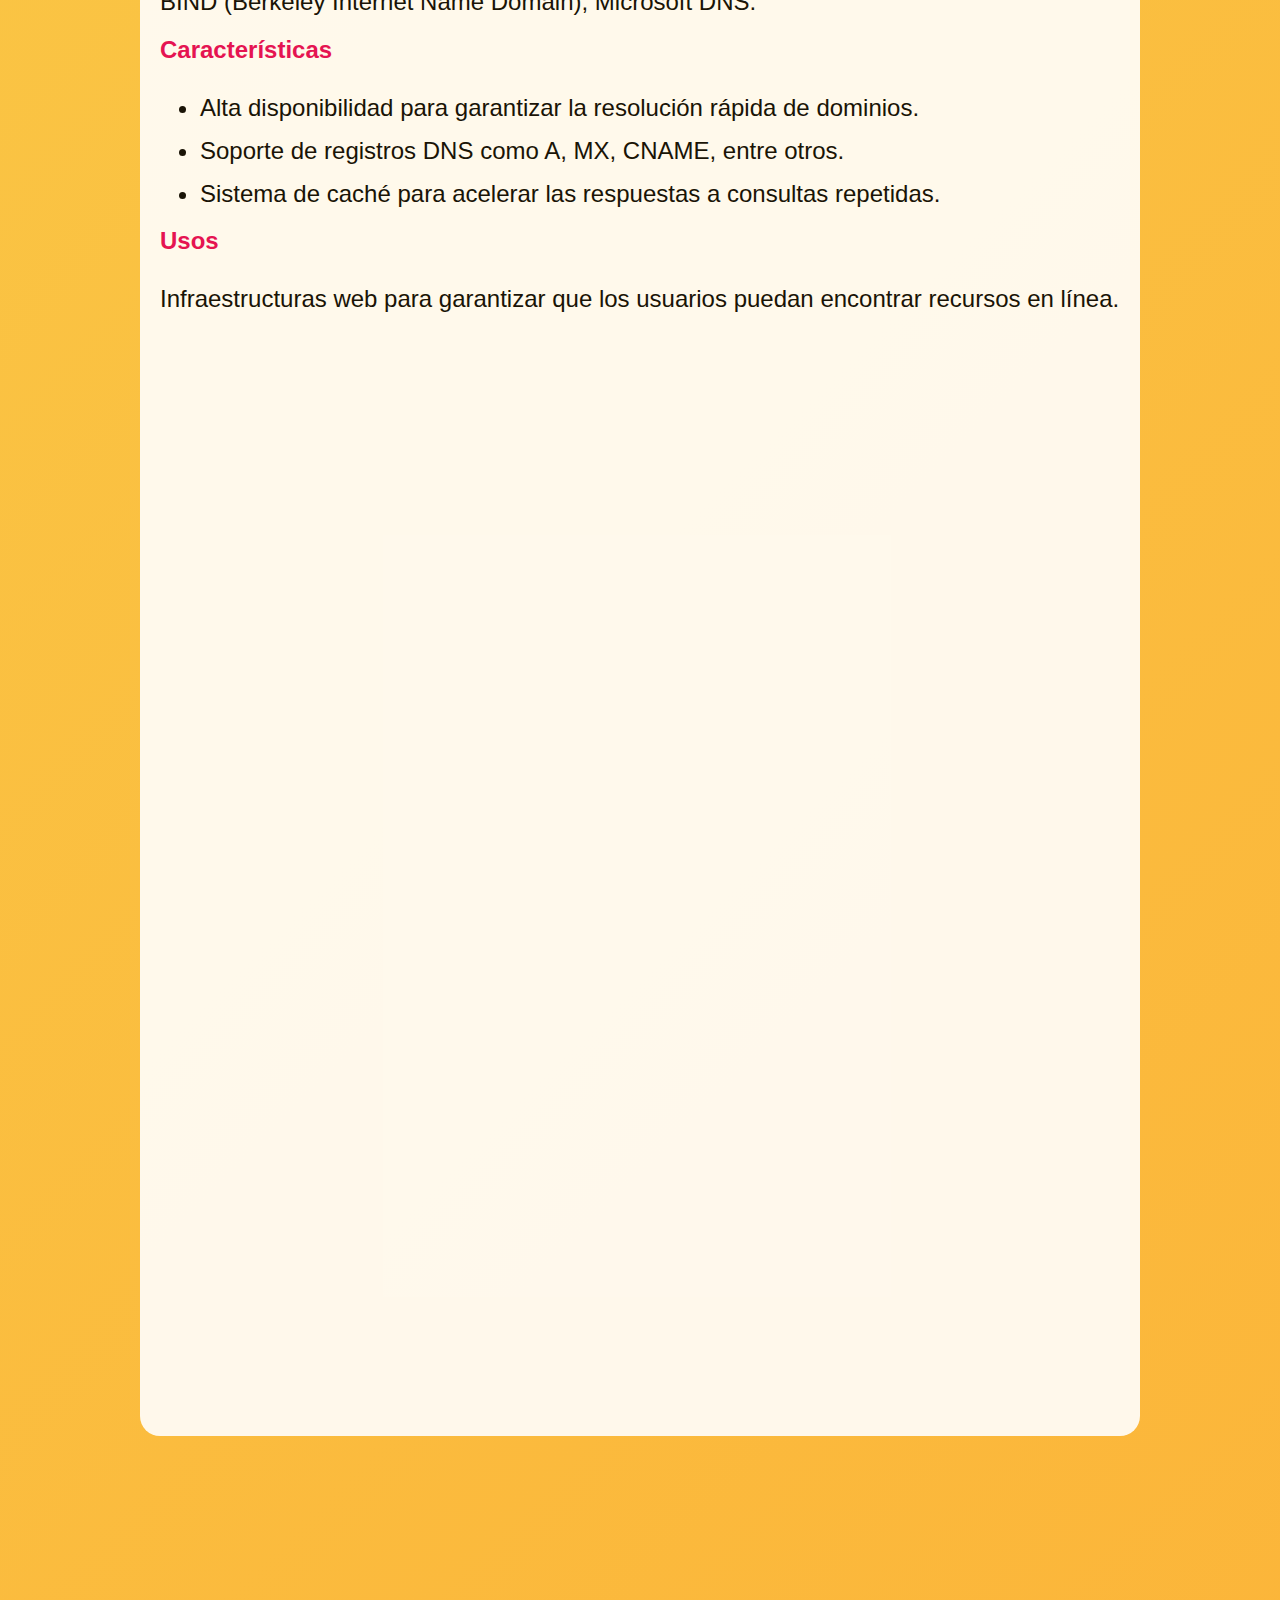
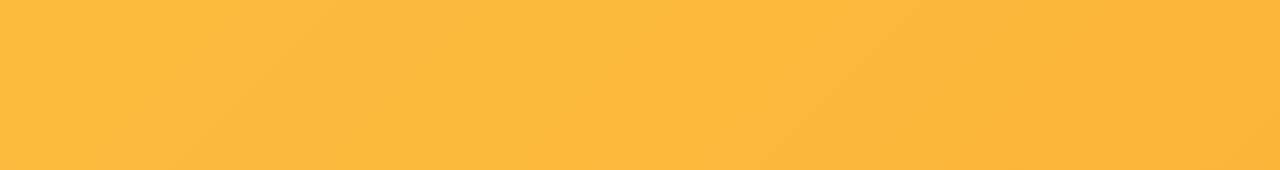
<file: tipo de servidores.html>
<!doctype html>
<html>
<head>
<meta charset="utf-8">
<title>Tipos de servidores web</title>
<link rel="icon" hreF="Imagenes/UNEVE.png">
<link rel="stylesheet" href="Css/tipo.css">
</head>

<body>
	<div id="contenedor">
	</div>
	<div id="contenedor2">
		<nav>

<table>
    <tr>
        <td colspan="4"><center><img src="Imagenes/UNEVE.png" id="logo"></center></td>
    </tr>
    <tr>
        <td class="animacion"><a href="Menu.html">MENU</a></td>
    </tr>
</table>
		</nav>
		
	<section id="accesibilidad">
		<h1>Tipos de Servidores: Características y Funciones</h1>
<p>Los servidores son una parte fundamental de la infraestructura tecnológica que soporta diversas aplicaciones y servicios en línea. Existen varios tipos de servidores, cada uno diseñado para cumplir funciones específicas dentro de una red, y su elección depende de las necesidades y el tipo de actividad que se desea realizar. A continuación, se detallan los tipos de servidores más comunes y sus características.</p>
	<center><img src="Imagenes/servidores.png" 	width="50%" height="10%"></center>

		<h1>Servidor Web</h1>
<p>Un servidor web es un servidor que almacena, procesa y entrega páginas web a los usuarios a través de Internet. Utiliza el protocolo HTTP (Hypertext Transfer Protocol) para enviar las solicitudes de los usuarios a la página web y enviar las respuestas correspondientes.</p>
<h3>Función</h3>
<p>Gestiona y entrega contenidos web (archivos HTML, imágenes, videos, etc.) a través de la red.</p>

<h3>Ejemplos</h3>
<p>Apache, Nginx, Microsoft IIS.</p>

<h3>Características</h3>
<ul>
  <li>Soporte de múltiples lenguajes de programación (PHP, Python, JavaScript).</li>
  <li>Configuración y optimización para manejar grandes volúmenes de tráfico web.</li>
  <li>Capacidad para alojar y gestionar sitios web estáticos y dinámicos.</li>
</ul>

<h3>Usos</h3>
<p>Empresas y organizaciones que necesitan alojar y servir páginas web a los usuarios finales.</p>

<h1>Servidor de Base de Datos</h1>
<p>Un servidor de base de datos almacena y gestiona bases de datos, y responde a solicitudes de acceso o manipulación de datos por parte de otras aplicaciones, servidores web u otros servicios.</p>
<h3>Función</h3>
<p>Proporciona almacenamiento, recuperación y actualización de datos.</p>

<h3>Ejemplos</h3>
<p>MySQL, PostgreSQL, Oracle Database, Microsoft SQL Server.</p>

<h3>Características</h3>
<ul>
  <li>Optimización para manejar grandes volúmenes de datos y consultas complejas.</li>
  <li>Capacidad de seguridad avanzada, con control de acceso y cifrado.</li>
  <li>Soporte para transacciones, consultas SQL y copias de seguridad automáticas.</li>
</ul>

<h3>Usos</h3>
<p>Aplicaciones empresariales, sitios web con contenido dinámico, sistemas de gestión de información.</p>
<h1>Servidor de Archivos</h1>
<p>Un servidor de archivos es un servidor dedicado a almacenar y administrar archivos dentro de una red. Permite que los usuarios suban, descarguen y gestionen archivos de manera centralizada.</p>
		<h3>Función</h3>
<p>Almacena, comparte y organiza archivos para que los usuarios los accedan de manera remota.</p>

<h3>Ejemplos</h3>
<p>Samba, FTP Server, Windows File Server.</p>

<h3>Características</h3>
<ul>
  <li>Ofrece protocolos de transferencia de archivos como FTP, SFTP, y SMB.</li>
  <li>Implementa herramientas de control de acceso y gestión de permisos para la seguridad.</li>
  <li>Permite sincronización de archivos y copias de seguridad.</li>
</ul>

<h3>Usos</h3>
<p>Empresas o equipos que necesitan compartir grandes cantidades de archivos de manera organizada.</p>
<h1>Servidor de Correo Electrónico</h1>
<p>Un servidor de correo electrónico es responsable de enviar, recibir y almacenar mensajes de correo electrónico. Este tipo de servidor maneja los protocolos de correo como SMTP, IMAP y POP3.</p>

<h3>Función</h3>
<p>Gestiona el envío y la recepción de correos electrónicos.</p>

<h3>Ejemplos</h3>
<p>Microsoft Exchange, Postfix, Sendmail.</p>

<h3>Características</h3>
<ul>
  <li>Implementación de filtros de spam y protección contra virus.</li>
  <li>Almacenamiento y organización de mensajes.</li>
  <li>Integración con aplicaciones de calendario y gestión de tareas.</li>
</ul>

<h3>Usos</h3>
<p>Organizaciones que requieren servicios de correo electrónico confiables y seguros.</p>

<h1>Servidor DNS (Sistema de Nombres de Dominio)</h1>
<p>Un servidor DNS es un servidor que traduce los nombres de dominio legibles por los humanos (como www.example.com) a direcciones IP que las computadoras utilizan para identificarse en la red.</p>

<h3>Función</h3>
<p>Traducir nombres de dominio en direcciones IP.</p>

<h3>Ejemplos</h3>
<p>BIND (Berkeley Internet Name Domain), Microsoft DNS.</p>

<h3>Características</h3>
<ul>
  <li>Alta disponibilidad para garantizar la resolución rápida de dominios.</li>
  <li>Soporte de registros DNS como A, MX, CNAME, entre otros.</li>
  <li>Sistema de caché para acelerar las respuestas a consultas repetidas.</li>
</ul>

<h3>Usos</h3>
<p>Infraestructuras web para garantizar que los usuarios puedan encontrar recursos en línea.</p>
    </section>
	</div>
</body>
</html>
</file>
<file: Css/caracteristicas.css>
@charset "utf-8";
/* CSS Document */
html, body {
    margin: 0;
    padding: 0;
    height: 100%;
	background: #474747;
}

#contenedor {background: linear-gradient(-45deg, #ff5a21, #ff9021,#f8da52);
    background-size: 400% 400%;
    -webkit-animation: gradient 5s ease infinite;
    animation: gradient 15s ease infinite;
    overflow: hidden;
	width: 100vw; 
    height: 470vh;
    display: flex;
	margin-top: 30vh;
    justify-content: center; 
    align-items: center;
    border-top-left-radius: 30% 15%;
    border-top-right-radius: 30% 15%;
	position: relative;
    z-index: 1; 
}

@-webkit-keyframes gradient {
    0% {
        background-position: 0% 50%;
    }
    50% {
        background-position: 100% 50%;
    }
    100% {
        background-position: 0% 50%;
	}
}

#contenedor2 {
    background-color:transparent;
    width: 100vw;
    height: 470vh;
    display: flex;
    flex-direction: column; 
    justify-content: flex-start; 
    position: absolute; 
    top: 0;
    left: 0; 
    z-index: 2;
    opacity: 0.9;
}

nav {
    background-color: transparent;
    width: 100%;
    height: 15%; 
}
#logo{width: 40%;}

section {
    background-color:transparent; 
    width: 100%; 
    flex-grow: 1; 
    height: 0; 
}

#accesibilidad {
	background: #FFFFFF;
	border-radius: 20px;
	height: 70%;
    max-width: 120ch; /* Limita el texto a aproximadamente 70 caracteres por línea */
    margin: 5% auto; /* Margen automático para centrar el contenido en la pantalla */
    padding: 20px;
	padding-bottom: 60%;
}

h1 {
    text-align: center; /* Centra el título */
    font-size: 2.5rem; /* Tamaño del título */
   	color: #E30054;
	font-family: Arial, sans-serif;
    margin-bottom: 30px;
	margin-top: 2%;
}

h3 {
    text-align: left; /* Centra el título */
    font-size: 1.5rem; /* Tamaño del título */
   	color: #E30054;
	font-family: Arial, sans-serif;
    margin-bottom: 30px;
	margin-top: 2%;
}

p {font-family: Arial, sans-serif;
    text-align: justify; /* Justifica el texto */
    font-size: 1.5rem; /* Aumenta el tamaño de la fuente */
    margin-bottom: 15px;
    color: #000000;
}

@media (max-width: 768px) {
    #accesibilidad {
        padding: 15px;
    }

    h1 {
        font-size: 1.6rem;
    }

    p {
        font-size: 1rem;
    }
}


table {
        margin: auto; 
        border-collapse: collapse; 
        width: 20%;
    }
    td { 
        width: 10%;
    }
    tr {
        height: 50px;
    }

.animacion {
			font-size: 140%;
			font-weight: 600;
			cursor: pointer;
            text-align: center;
            font-family: Arial, sans-serif;
            position: relative;
            z-index: 1;
            transition: color 0.3s ease;
            opacity: 0;  
            transform: translateY(30px);  
            animation: subirSuave 0.5s ease-out forwards;
        }

       
        @keyframes subirSuave {
            0% {
                opacity: 0;
                transform: translateY(30px);
            }
            100% {
                opacity: 1;
                transform: translateY(0);
            }
        }

     
        .animacion::before {
            content: " ";
			cursor: pointer;
            display: block;
            position: absolute;
            top: 0;
            right: 0;
            bottom: 0;
            left: 0;
            inset: 0 0 0 0;
            background: hsl(50 100% 80%);
            z-index: -1;
            transform: scaleX(0);
            transform-origin: bottom right;
            transition: transform 0.3s ease;
        }

        .animacion:hover::before {
            transform: scaleX(1); 
            transform-origin: bottom left;
        }

        .animacion:nth-child(1) {
            animation-delay: 0.3s; 
        }

a{color:#FFFFFF;
	width: 10%}

a:hover{color:#FF5700;}

.unidad{background: #CFCFCF;
    border-radius: 30px;
    padding: 50px;
	cursor: pointer;
    text-align: center;
	font-weight: 600;
	font-size: 150%;
	font-family:Consolas, "Andale Mono", "Lucida Console", "Lucida Sans Typewriter", Monaco, "Courier New", "monospace"}

.unidad:hover{background: linear-gradient(-45deg, #b20000, #f60000,#f60059);
    background-size: 400% 400%;
    -webkit-animation: gradient 5s ease infinite;
    animation: gradient 3s ease infinite;
    overflow: hidden;
    justify-content: center; 
    align-items: center;
	position: relative;
	color:#FFFFFF;
 
}

@-webkit-keyframes gradient {
    0% {
        background-position: 0% 50%;
    }
    50% {
        background-position: 100% 50%;
    }
    100% {
        background-position: 0% 50%;
	}
}

.imagen{width: 100%;
		height: 15%;
		padding-top: 5%;
		background-color: #808080;}

img{border-radius: 20px;
	width:55%;
	height:100%;}

#temas{width: 100%;
	height: 100%;
	margin-top: 10%;
    border-collapse: separate;
	border-spacing: 10%;}
</file>
<file: Css/dominios.css>
@charset "utf-8";
/* CSS Document */
html, body {
    margin: 0;
    padding: 0;
    height: 100%;
	background: #474747;
}

#contenedor {background: linear-gradient(-45deg, #ff5a21, #ff9021,#f8da52);
    background-size: 400% 400%;
    -webkit-animation: gradient 5s ease infinite;
    animation: gradient 15s ease infinite;
    overflow: hidden;
	width: 100vw; 
    height: 490vh;
    display: flex;
	margin-top: 30vh;
    justify-content: center; 
    align-items: center;
    border-top-left-radius: 30% 15%;
    border-top-right-radius: 30% 15%;
	position: relative;
    z-index: 1; 
}

@-webkit-keyframes gradient {
    0% {
        background-position: 0% 50%;
    }
    50% {
        background-position: 100% 50%;
    }
    100% {
        background-position: 0% 50%;
	}
}

#contenedor2 {
    background-color:transparent;
    width: 100vw;
    height: 490vh;
    display: flex;
    flex-direction: column; 
    justify-content: flex-start; 
    position: absolute; 
    top: 0;
    left: 0; 
    z-index: 2;
    opacity: 0.9;
}

nav {
    background-color: transparent;
    width: 100%;
    height: 15%; 
}
#logo{width: 40%;}

section {
    background-color:transparent; 
    width: 100%; 
    flex-grow: 1; 
    height: 0; 
}

#accesibilidad {
	background: #FFFFFF;
	border-radius: 20px;
	height: 70%;
    max-width: 120ch; /* Limita el texto a aproximadamente 70 caracteres por línea */
    margin: 5% auto; /* Margen automático para centrar el contenido en la pantalla */
    padding: 20px;
	padding-bottom: 63%;
}

h1 {
    text-align: center; /* Centra el título */
    font-size: 2.5rem; /* Tamaño del título */
   	color: #E30054;
	font-family: Arial, sans-serif;
    margin-bottom: 30px;
	margin-top: 2%;
}

h3 {
    text-align: left; /* Centra el título */
    font-size: 1.5rem; /* Tamaño del título */
   	color: #E30054;
	font-family: Arial, sans-serif;
    margin-bottom: 30px;
	margin-top: 2%;
}

p {font-family: Arial, sans-serif;
    text-align: justify; /* Justifica el texto */
    font-size: 1.5rem; /* Aumenta el tamaño de la fuente */
    margin-bottom: 15px;
    color: #000000;
}

@media (max-width: 768px) {
    #accesibilidad {
        padding: 15px;
    }

    h1 {
        font-size: 1.6rem;
    }

    p {
        font-size: 1rem;
    }
}


table {
        margin: auto; 
        border-collapse: collapse; 
        width: 20%;
    }
    td { 
        width: 10%;
    }
    tr {
        height: 50px;
    }

.animacion {
			font-size: 140%;
			font-weight: 600;
			cursor: pointer;
            text-align: center;
            font-family: Arial, sans-serif;
            position: relative;
            z-index: 1;
            transition: color 0.3s ease;
            opacity: 0;  
            transform: translateY(30px);  
            animation: subirSuave 0.5s ease-out forwards;
        }

       
        @keyframes subirSuave {
            0% {
                opacity: 0;
                transform: translateY(30px);
            }
            100% {
                opacity: 1;
                transform: translateY(0);
            }
        }

     
        .animacion::before {
            content: " ";
			cursor: pointer;
            display: block;
            position: absolute;
            top: 0;
            right: 0;
            bottom: 0;
            left: 0;
            inset: 0 0 0 0;
            background: hsl(50 100% 80%);
            z-index: -1;
            transform: scaleX(0);
            transform-origin: bottom right;
            transition: transform 0.3s ease;
        }

        .animacion:hover::before {
            transform: scaleX(1); 
            transform-origin: bottom left;
        }

        .animacion:nth-child(1) {
            animation-delay: 0.3s; 
        }

a{color:#FFFFFF;
	width: 10%}

a:hover{color:#FF5700;}

.unidad{background: #CFCFCF;
    border-radius: 30px;
    padding: 50px;
	cursor: pointer;
    text-align: center;
	font-weight: 600;
	font-size: 150%;
	font-family:Consolas, "Andale Mono", "Lucida Console", "Lucida Sans Typewriter", Monaco, "Courier New", "monospace"}

.unidad:hover{background: linear-gradient(-45deg, #b20000, #f60000,#f60059);
    background-size: 400% 400%;
    -webkit-animation: gradient 5s ease infinite;
    animation: gradient 3s ease infinite;
    overflow: hidden;
    justify-content: center; 
    align-items: center;
	position: relative;
	color:#FFFFFF;
 
}

@-webkit-keyframes gradient {
    0% {
        background-position: 0% 50%;
    }
    50% {
        background-position: 100% 50%;
    }
    100% {
        background-position: 0% 50%;
	}
}

.imagen{width: 100%;
		height: 15%;
		padding-top: 5%;
		background-color: #808080;}

img{border-radius: 20px;
	width:100%}

#temas{width: 100%;
	height: 100%;
	margin-top: 10%;
    border-collapse: separate;
	border-spacing: 10%;}
</file>
<file: Css/menu.css>
@charset "utf-8";
/* CSS Document */
html, body {
    margin: 0;
    padding: 0;
    height: 100%;
	background: #474747;
}

#contenedor {background: linear-gradient(-45deg, #ff5a21, #ff9021,#f8da52);
    background-size: 400% 400%;
    -webkit-animation: gradient 5s ease infinite;
    animation: gradient 15s ease infinite;
    overflow: hidden;
	width: 100vw; 
    height: 150vh;
    display: flex;
	margin-top: 30vh;
    justify-content: center; 
    align-items: center;
    border-top-left-radius: 50% 20%;
    border-top-right-radius: 50% 20%;
	position: relative;
    z-index: 1; 
}

@-webkit-keyframes gradient {
    0% {
        background-position: 0% 50%;
    }
    50% {
        background-position: 100% 50%;
    }
    100% {
        background-position: 0% 50%;
	}
}

#contenedor2 {
    background-color:transparent;
    width: 100vw;
    height: 150vh;
    display: flex;
    flex-direction: column; 
    justify-content: flex-start; 
    position: absolute; 
    top: 0;
    left: 0; 
    z-index: 2;
    opacity: 0.9;
}

nav {
    background-color: transparent;
    width: 100%;
    height: 15%; 
}
#logo{width: 40%;}

section {
    background-color:transparent; 
    width: 100%; 
    flex-grow: 1; 
    height: 0; 
}

#accesibilidad {
    max-width: 100ch; /* Limita el texto a aproximadamente 70 caracteres por línea */
    margin: 5% auto; /* Margen automático para centrar el contenido en la pantalla */
    padding: 20px;
}

h1 {
    text-align: center; /* Centra el título */
    font-size: 2.5rem; /* Tamaño del título */
   	color: #E30054;
	font-family: Arial, sans-serif;
    margin-bottom: 30px;
	margin-top: 2%;
}

p {font-family: Arial, sans-serif;
    text-align: justify; /* Justifica el texto */
    font-size: 1.5rem; /* Aumenta el tamaño de la fuente */
    margin-bottom: 15px;
    color: #002f6c;
}

@media (max-width: 768px) {
    #accesibilidad {
        padding: 15px;
    }

    h1 {
        font-size: 1.6rem;
    }

    p {
        font-size: 1rem;
    }
}


table {
        margin: auto; 
        border-collapse: collapse; 
        width: 20%;
    }
    td { 
        width: 10%;
    }
    tr {
        height: 50px;
    }

.animacion {
			font-size: 140%;
			font-weight: 600;
			cursor: pointer;
            text-align: center;
            font-family: Arial, sans-serif;
            position: relative;
            z-index: 1;
            transition: color 0.3s ease;
            opacity: 0;  
            transform: translateY(30px);  
            animation: subirSuave 0.5s ease-out forwards;
        }

       
        @keyframes subirSuave {
            0% {
                opacity: 0;
                transform: translateY(30px);
            }
            100% {
                opacity: 1;
                transform: translateY(0);
            }
        }

     
        .animacion::before {
            content: " ";
			cursor: pointer;
            display: block;
            position: absolute;
            top: 0;
            right: 0;
            bottom: 0;
            left: 0;
            inset: 0 0 0 0;
            background: hsl(50 100% 80%);
            z-index: -1;
            transform: scaleX(0);
            transform-origin: bottom right;
            transition: transform 0.3s ease;
        }

        .animacion:hover::before {
            transform: scaleX(1); 
            transform-origin: bottom left;
        }

        .animacion:nth-child(1) {
            animation-delay: 0.3s; 
        }

a{color:#FFFFFF;
	width: 10%}

a:hover{color:#FF5700;}

.unidad {
    background: #CFCFCF;
    border-radius: 30px;
    padding: 50px;
    cursor: pointer;
    text-align: center;
    font-weight: 600;
    font-size: 150%;
    font-family: Consolas, "Andale Mono", "Lucida Console", "Lucida Sans Typewriter", Monaco, "Courier New", "monospace";
    position: relative;
}

.unidad a {
    position: absolute; /* Hace que el enlace cubra toda la celda */
    top: 0;
    left: 0;
	padding-top: 50px;
    width: 100%; /* Ancho completo del td */
    height: 100%; /* Altura completa del td */
    display: block; /* Convierte el enlace en un elemento bloque */
    text-align: center; /* Centra el texto */
    text-decoration: none; /* Elimina el subrayado */
    color: inherit; /* Mantiene el color de la celda */
    line-height: normal; /* Ajusta la altura de las líneas */
    z-index: 1; /* Coloca el enlace encima de otros elementos */
}

.unidad:hover {
    background: linear-gradient(-45deg, #b20000, #f60000, #f60059);
    background-size: 400% 400%;
    -webkit-animation: gradient 5s ease infinite;
    animation: gradient 3s ease infinite;
    overflow: hidden;
    justify-content: center; 
    align-items: center;
    position: relative;
    color: #FFFFFF;
}

@-webkit-keyframes gradient {
    0% {
        background-position: 0% 50%;
    }
    50% {
        background-position: 100% 50%;
    }
    100% {
        background-position: 0% 50%;
    }
}

#temas{width: 100%;
	height: 100%;
	margin-top: 10%;
    border-collapse: separate;
	border-spacing: 10%;}
</file>
<file: Css/requsitos.css>
@charset "utf-8";
/* CSS Document */
html, body {
    margin: 0;
    padding: 0;
    height: 100%;
	background: #474747;
}

#contenedor {background: linear-gradient(-45deg, #ff5a21, #ff9021,#f8da52);
    background-size: 400% 400%;
    -webkit-animation: gradient 5s ease infinite;
    animation: gradient 15s ease infinite;
    overflow: hidden;
	width: 100vw; 
    height: 440vh;
    display: flex;
	margin-top: 30vh;
    justify-content: center; 
    align-items: center;
    border-top-left-radius: 30% 15%;
    border-top-right-radius: 30% 15%;
	position: relative;
    z-index: 1; 
}

@-webkit-keyframes gradient {
    0% {
        background-position: 0% 50%;
    }
    50% {
        background-position: 100% 50%;
    }
    100% {
        background-position: 0% 50%;
	}
}

#contenedor2 {
    background-color:transparent;
    width: 100vw;
    height: 440vh;
    display: flex;
    flex-direction: column; 
    justify-content: flex-start; 
    position: absolute; 
    top: 0;
    left: 0; 
    z-index: 2;
    opacity: 0.9;
}

nav {
    background-color: transparent;
    width: 100%;
    height: 15%; 
}
#logo{width: 40%;}

section {
    background-color:transparent; 
    width: 100%; 
    flex-grow: 1; 
    height: 0; 
}

#accesibilidad {
	background: #FFFFFF;
	border-radius: 20px;
	height: 70%;
    max-width: 120ch; /* Limita el texto a aproximadamente 70 caracteres por línea */
    margin: 5% auto; /* Margen automático para centrar el contenido en la pantalla */
    padding: 20px;
	padding-bottom: 50%;
}

h1 {
    text-align: center; /* Centra el título */
    font-size: 2.5rem; /* Tamaño del título */
   	color: #E30054;
	font-family: Arial, sans-serif;
    margin-bottom: 30px;
	margin-top: 2%;
}

h3 {
    text-align: left; /* Centra el título */
    font-size: 1.5rem; /* Tamaño del título */
   	color: #E30054;
	font-family: Arial, sans-serif;
    margin-bottom: 30px;
	margin-top: 2%;
}

p {font-family: Arial, sans-serif;
    text-align: justify; /* Justifica el texto */
    font-size: 1.5rem; /* Aumenta el tamaño de la fuente */
    margin-bottom: 15px;
    color: #000000;
}

@media (max-width: 768px) {
    #accesibilidad {
        padding: 15px;
    }

    h1 {
        font-size: 1.6rem;
    }

    p {
        font-size: 1rem;
    }
}


table {
        margin: auto; 
        border-collapse: collapse; 
        width: 20%;
    }
    td { 
        width: 10%;
    }
    tr {
        height: 50px;
    }

.animacion {
			font-size: 140%;
			font-weight: 600;
			cursor: pointer;
            text-align: center;
            font-family: Arial, sans-serif;
            position: relative;
            z-index: 1;
            transition: color 0.3s ease;
            opacity: 0;  
            transform: translateY(30px);  
            animation: subirSuave 0.5s ease-out forwards;
        }

       
        @keyframes subirSuave {
            0% {
                opacity: 0;
                transform: translateY(30px);
            }
            100% {
                opacity: 1;
                transform: translateY(0);
            }
        }

     
        .animacion::before {
            content: " ";
			cursor: pointer;
            display: block;
            position: absolute;
            top: 0;
            right: 0;
            bottom: 0;
            left: 0;
            inset: 0 0 0 0;
            background: hsl(50 100% 80%);
            z-index: -1;
            transform: scaleX(0);
            transform-origin: bottom right;
            transition: transform 0.3s ease;
        }

        .animacion:hover::before {
            transform: scaleX(1); 
            transform-origin: bottom left;
        }

        .animacion:nth-child(1) {
            animation-delay: 0.3s; 
        }

a{color:#FFFFFF;
	width: 10%}

a:hover{color:#FF5700;}

.unidad{background: #CFCFCF;
    border-radius: 30px;
    padding: 50px;
	cursor: pointer;
    text-align: center;
	font-weight: 600;
	font-size: 150%;
	font-family:Consolas, "Andale Mono", "Lucida Console", "Lucida Sans Typewriter", Monaco, "Courier New", "monospace"}

.unidad:hover{background: linear-gradient(-45deg, #b20000, #f60000,#f60059);
    background-size: 400% 400%;
    -webkit-animation: gradient 5s ease infinite;
    animation: gradient 3s ease infinite;
    overflow: hidden;
    justify-content: center; 
    align-items: center;
	position: relative;
	color:#FFFFFF;
 
}

@-webkit-keyframes gradient {
    0% {
        background-position: 0% 50%;
    }
    50% {
        background-position: 100% 50%;
    }
    100% {
        background-position: 0% 50%;
	}
}

.imagen{width: 100%;
		height: 15%;
		padding-top: 5%;
		background-color: #808080;}

img{border-radius: 20px;
	width:90%;
	margin: auto;
	height:100%;}

#temas{width: 100%;
	height: 100%;
	margin-top: 10%;
    border-collapse: separate;
	border-spacing: 10%;}
</file>
<file: Css/tipo.css>
@charset "utf-8";
/* CSS Document */
html, body {
    margin: 0;
    padding: 0;
    height: 100%;
	background: #474747;
}

#contenedor {background: linear-gradient(-45deg, #ff5a21, #ff9021,#f8da52);
    background-size: 400% 400%;
    -webkit-animation: gradient 5s ease infinite;
    animation: gradient 15s ease infinite;
    overflow: hidden;
	width: 100vw; 
    height: 700vh;
    display: flex;
	margin-top: 30vh;
    justify-content: center; 
    align-items: center;
    border-top-left-radius: 150% 25%;
    border-top-right-radius: 150% 25%;
	position: relative;
    z-index: 1; 
}

@-webkit-keyframes gradient {
    0% {
        background-position: 0% 50%;
    }
    50% {
        background-position: 100% 50%;
    }
    100% {
        background-position: 0% 50%;
	}
}

#contenedor2 {
    background-color:transparent;
    width: 100vw;
    height: 700vh;
    display: flex;
    flex-direction: column; 
    justify-content: flex-start; 
    position: absolute; 
    top: 0;
    left: 0; 
    z-index: 2;
    opacity: 0.9;
}

nav {
    background-color: transparent;
    width: 100%;
    height: 15%; 
}
#logo{width: 40%;}

section {
    background-color:transparent; 
    width: 100%; 
    flex-grow: 1; 
    height: 0; 
}

#accesibilidad {
	background: #FFFFFF;
	border-radius: 20px;
	height: 70%;
    max-width: 120ch; /* Limita el texto a aproximadamente 70 caracteres por línea */
    margin: 5% auto; /* Margen automático para centrar el contenido en la pantalla */
    padding: 20px;
	padding-bottom: 80%;
}

h1 {
    text-align: center; /* Centra el título */
    font-size: 2.5rem; /* Tamaño del título */
   	color: #E30054;
	font-family: Arial, sans-serif;
    margin-bottom: 30px;
	margin-top: 2%;
}

h3 {
    text-align: left; /* Centra el título */
    font-size: 1.5rem; /* Tamaño del título */
   	color: #E30054;
	font-family: Arial, sans-serif;
    margin-bottom: 30px;
	margin-top: 2%;
}

p {font-family: Arial, sans-serif;
    text-align: justify; /* Justifica el texto */
    font-size: 1.5rem; /* Aumenta el tamaño de la fuente */
    margin-bottom: 15px;
    color: #000000;
}

li{font-family: Arial, sans-serif;
    text-align: justify; /* Justifica el texto */
    font-size: 1.5rem; /* Aumenta el tamaño de la fuente */
    margin-bottom: 15px;
    color: #000000;}

@media (max-width: 768px) {
    #accesibilidad {
        padding: 15px;
    }

    h1 {
        font-size: 1.6rem;
    }

    p {
        font-size: 1rem;
    }
}


table {
        margin: auto; 
        border-collapse: collapse; 
        width: 20%;
    }
    td { 
        width: 10%;
    }
    tr {
        height: 50px;
    }

.animacion {
			font-size: 140%;
			font-weight: 600;
			cursor: pointer;
            text-align: center;
            font-family: Arial, sans-serif;
            position: relative;
            z-index: 1;
            transition: color 0.3s ease;
            opacity: 0;  
            transform: translateY(30px);  
            animation: subirSuave 0.5s ease-out forwards;
        }

       
        @keyframes subirSuave {
            0% {
                opacity: 0;
                transform: translateY(30px);
            }
            100% {
                opacity: 1;
                transform: translateY(0);
            }
        }

     
        .animacion::before {
            content: " ";
			cursor: pointer;
            display: block;
            position: absolute;
            top: 0;
            right: 0;
            bottom: 0;
            left: 0;
            inset: 0 0 0 0;
            background: hsl(50 100% 80%);
            z-index: -1;
            transform: scaleX(0);
            transform-origin: bottom right;
            transition: transform 0.3s ease;
        }

        .animacion:hover::before {
            transform: scaleX(1); 
            transform-origin: bottom left;
        }

        .animacion:nth-child(1) {
            animation-delay: 0.3s; 
        }

a{color:#FFFFFF;
	width: 10%}

a:hover{color:#FF5700;}

.unidad{background: #CFCFCF;
    border-radius: 30px;
    padding: 50px;
	cursor: pointer;
    text-align: center;
	font-weight: 600;
	font-size: 150%;
	font-family:Consolas, "Andale Mono", "Lucida Console", "Lucida Sans Typewriter", Monaco, "Courier New", "monospace"}

.unidad:hover{background: linear-gradient(-45deg, #b20000, #f60000,#f60059);
    background-size: 400% 400%;
    -webkit-animation: gradient 5s ease infinite;
    animation: gradient 3s ease infinite;
    overflow: hidden;
    justify-content: center; 
    align-items: center;
	position: relative;
	color:#FFFFFF;
 
}

@-webkit-keyframes gradient {
    0% {
        background-position: 0% 50%;
    }
    50% {
        background-position: 100% 50%;
    }
    100% {
        background-position: 0% 50%;
	}
}

.imagen{width: 100%;
		height: 15%;
		padding-top: 5%;
		background-color: #808080;}

img{border-radius: 20px;}

#temas{width: 100%;
	height: 100%;
	margin-top: 10%;
    border-collapse: separate;
	border-spacing: 10%;}
</file>
